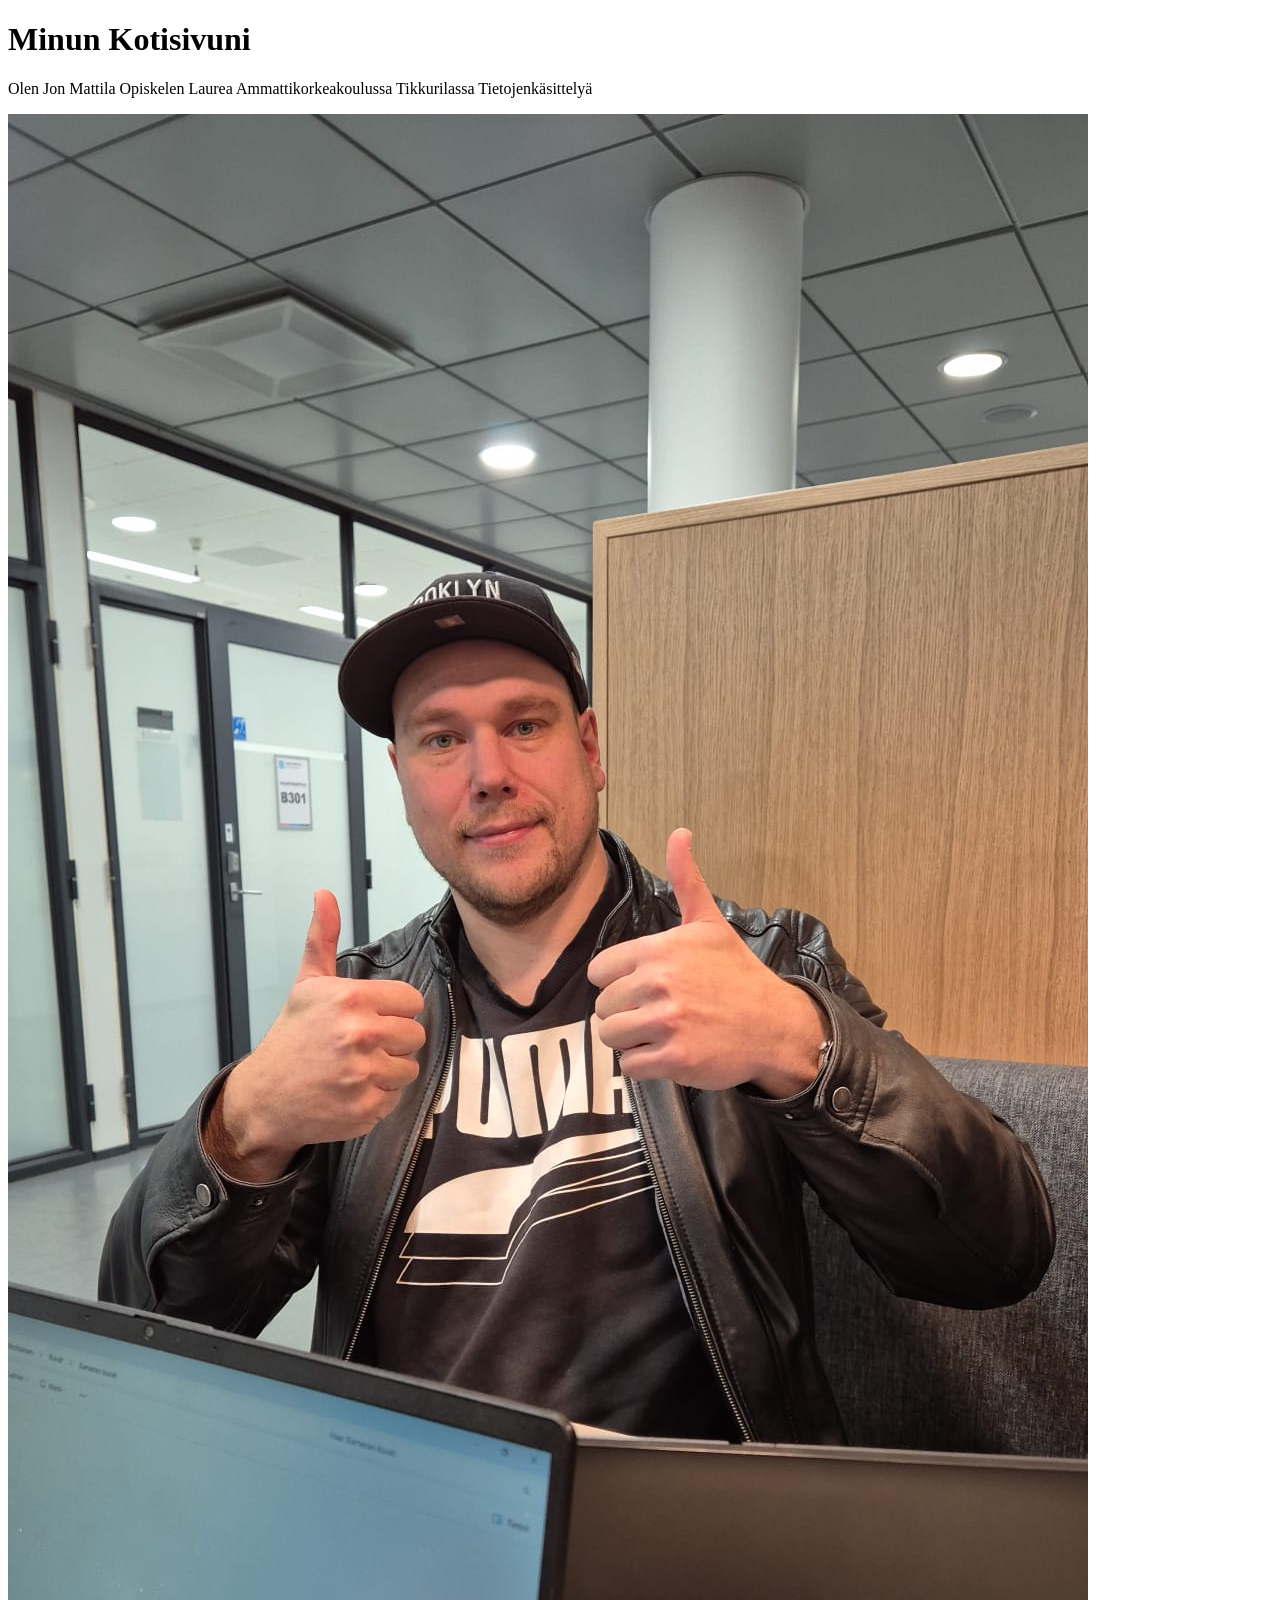
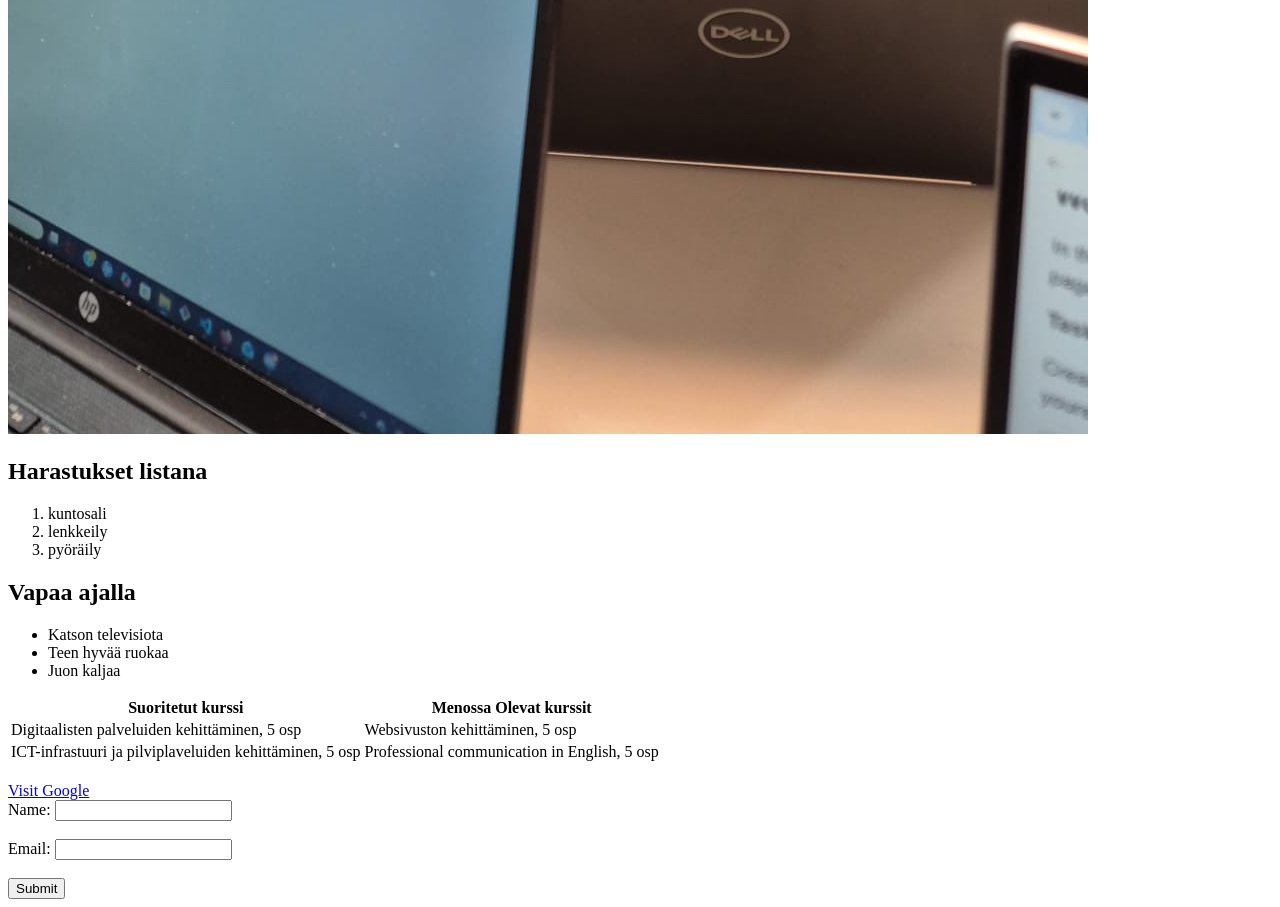
<file: WS01_HTML/index.html>
﻿<!DOCTYPE html>
<html>
  <head>
    <title>Jon Mattila</title>
  </head>

  <body>
    <h1>Minun Kotisivuni</h1>
    <p>
      Olen Jon Mattila Opiskelen Laurea Ammattikorkeakoulussa Tikkurilassa
      Tietojenkäsittelyä
    </p>
    <img src="./images/kuva_sivuun.jpg" alt="Oma kuvani on tässä näkyvillä" />

    <h2>Harastukset listana</h2>
    <ol>
      <li>kuntosali</li>
      <li>lenkkeily</li>
      <li>pyöräily</li>
    </ol>

    <h2>Vapaa ajalla</h2>
    <ul>
      <li>Katson televisiota</li>
      <li>Teen hyvää ruokaa</li>
      <li>Juon kaljaa</li>
    </ul>

    <table>
      <tr>
        <th>Suoritetut kurssi</th>
        <th>Menossa Olevat kurssit</th>
      </tr>
      <tr>
        <td>Digitaalisten palveluiden kehittäminen, 5 osp</td>
        <td>Websivuston kehittäminen, 5 osp</td>
      </tr>
      <tr>
        <td>ICT-infrastuuri ja pilviplaveluiden kehittäminen, 5 osp</td>
        <td>Professional communication in English, 5 osp</td>
      </tr>
    </table>
    <br />
    <a href="https://www.google.fi">Visit Google</a>

    <form>
      <label for="name">Name:</label>
      <input type="text" id="name" name="name" /><br /><br />
      <label for="email">Email:</label>
      <input type="email" id="email" name="email" /><br /><br />
      <input type="submit" value="Submit" />
    </form>
  </body>
</html>
</file>
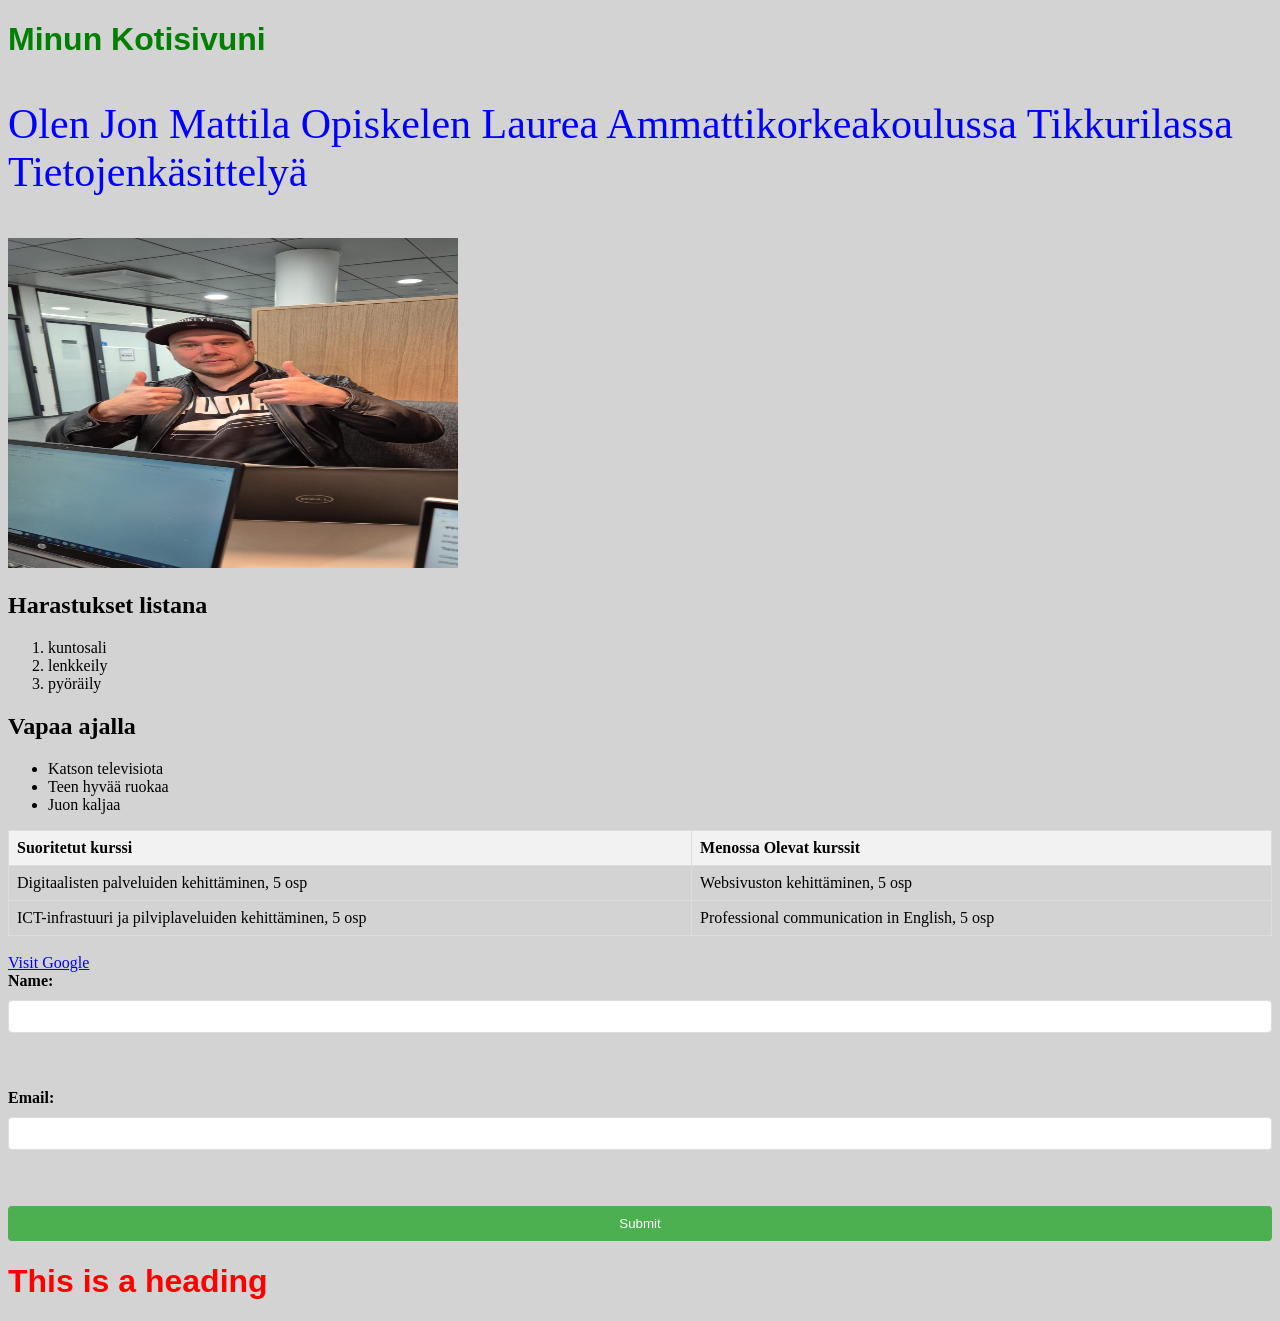
<file: WS02_CSS/index.html>
﻿<!DOCTYPE html>
<html lang="fi">
  <head>
    <meta charset="UTF-8">
    <title>Jon Mattila</title>
<link rel="stylesheet" href="styles/styles.css">
<style>
      body {
        background-color: lightgray;
      }

      h1 {
        color: green;
        font-size: 2em;
      }

      p {
        color: blue;
      }
      
      div {
        padding: 20px;
        margin: 10px;
      }

      table {
        border-collapse: collapse;
        width: 100%;
      }

      th, td {
        border: 1px solid #000;
        padding: 8px;
        text-align: left;
      }

      th {
        background-color: #ddd;
      }

      table {
      width: 100%;
      border-collapse: collapse;
    }
    
    th, td {
      border: 1px solid #ddd;
      padding: 8px;
      text-align: left;
    }
    
    th {
      background-color: #f2f2f2;
    }
    
    form {
      display: flex;
      flex-direction: column;
      gap: 10px;
    }
    
    label {
      font-weight: bold;
    }
    
    input[type="text"], input[type="email"] {
      padding: 8px;
      border: 1px solid #ddd;
      border-radius: 4px;
    }
    
    input[type="submit"] {
      background-color: #4CAF50;
      color: white;
      padding: 10px;
      border: none;
      border-radius: 4px;
      cursor: pointer;
    }
    
    input[type="submit"]:hover {
      background-color: #45a049;
    }
    </style>
  </head>

  <body>
    <h1>Minun Kotisivuni</h1>
    <p>
      Olen Jon Mattila Opiskelen Laurea Ammattikorkeakoulussa Tikkurilassa
      Tietojenkäsittelyä
    </p>
    <img src="./images/kuva_sivuun.jpg" alt="Oma kuvani on tässä näkyvillä" />

    <h2>Harastukset listana</h2>
    <ol>
      <li>kuntosali</li>
      <li>lenkkeily</li>
      <li>pyöräily</li>
    </ol>

    <h2>Vapaa ajalla</h2>
    <ul>
      <li>Katson televisiota</li>
      <li>Teen hyvää ruokaa</li>
      <li>Juon kaljaa</li>
    </ul>

    <table>
      <tr>
        <th>Suoritetut kurssi</th>
        <th>Menossa Olevat kurssit</th>
      </tr>
      <tr>
        <td>Digitaalisten palveluiden kehittäminen, 5 osp</td>
        <td>Websivuston kehittäminen, 5 osp</td>
      </tr>
      <tr>
        <td>ICT-infrastuuri ja pilviplaveluiden kehittäminen, 5 osp</td>
        <td>Professional communication in English, 5 osp</td>
      </tr>
    </table>
    <br />
    <a href="https://www.google.fi">Visit Google</a>

    <form>
      <label for="name">Name:</label>
      <input type="text" id="name" name="name" /><br /><br />
      <label for="email">Email:</label>
      <input type="email" id="email" name="email" /><br /><br />
      <input type="submit" value="Submit" />
    </form>

    <h1 style="color: red;">This is a heading</h1>
  </body>
</html>
</file>
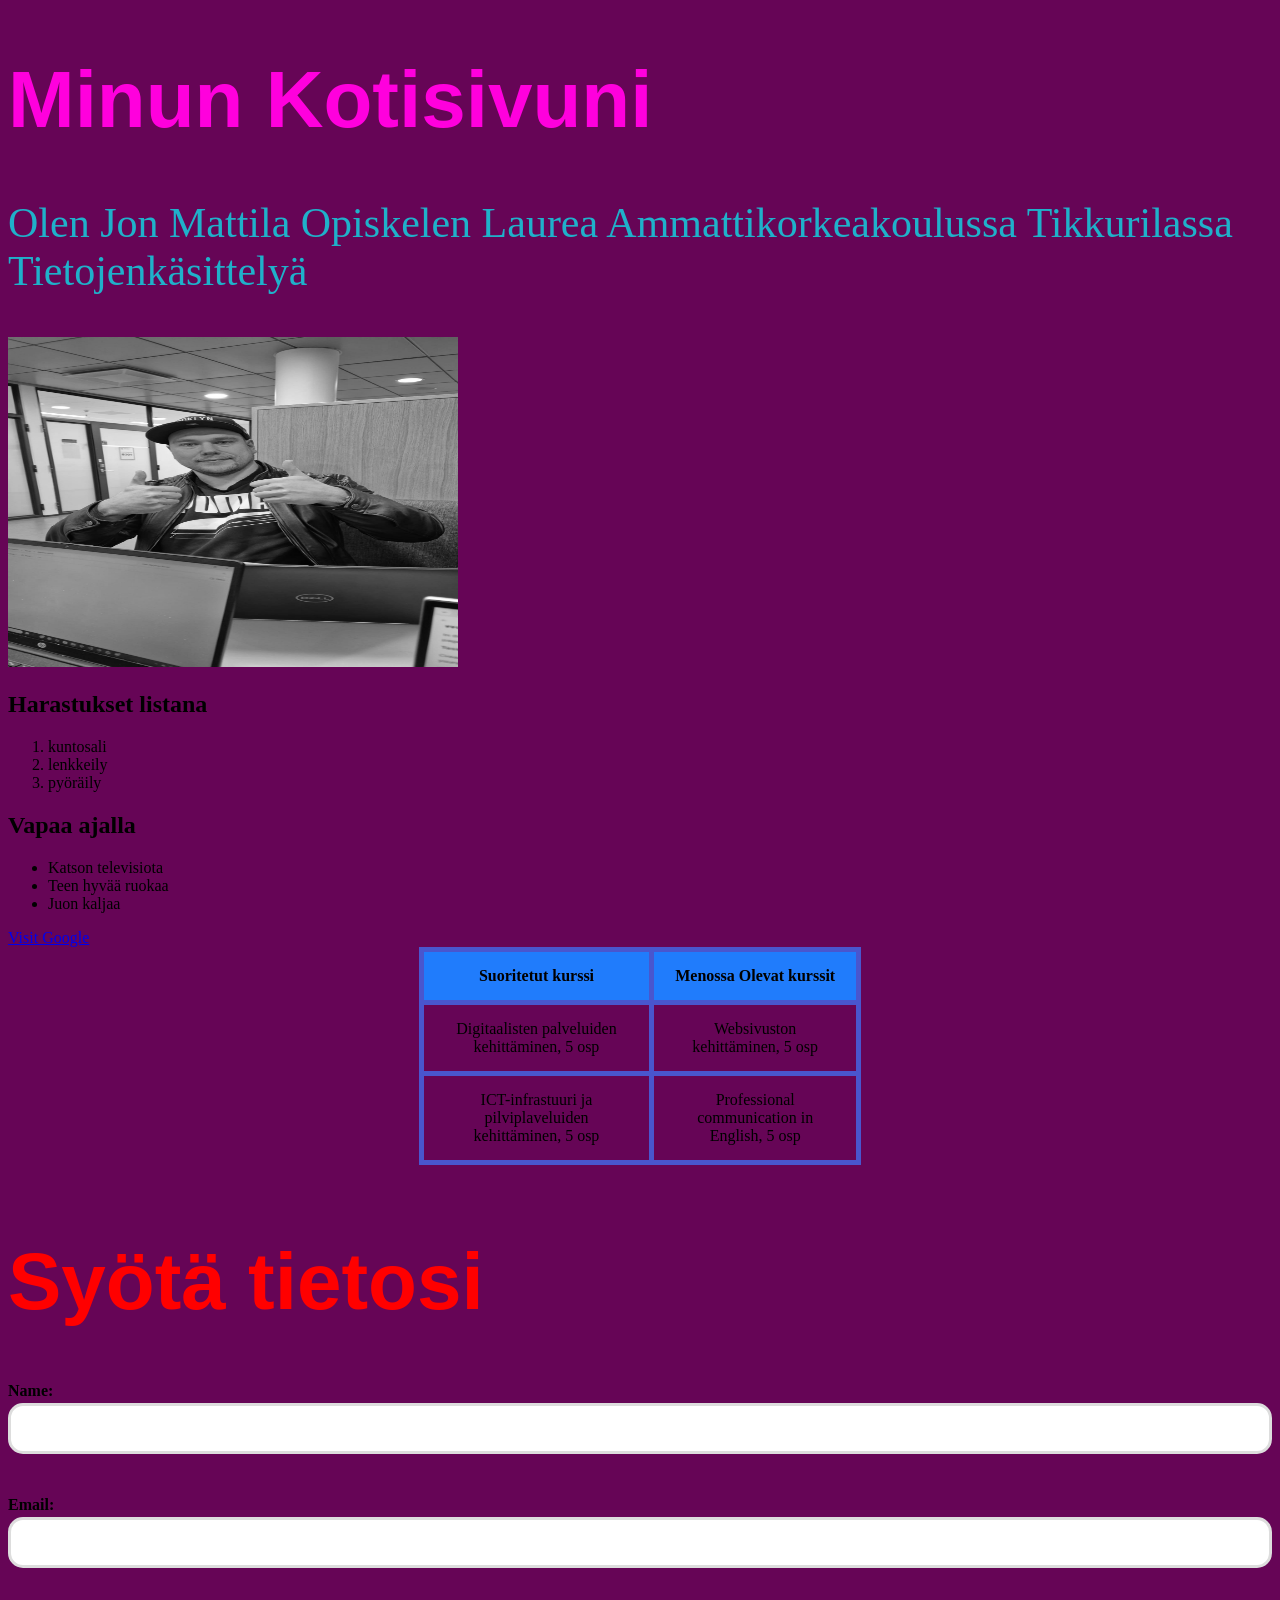
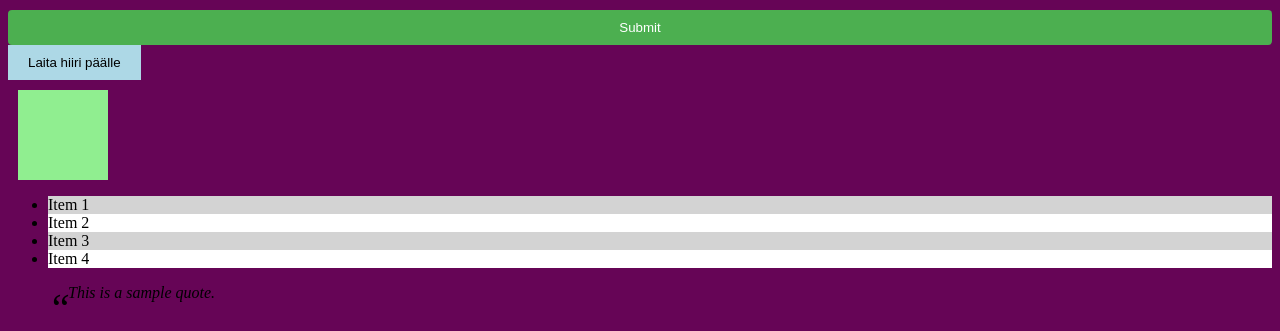
<file: WS03_CSS_ADVANCED/index.html>
﻿<!DOCTYPE html>
<html lang="fi">
  <head>
    <meta charset="UTF-8" />
    <title>Jon Mattila</title>
    <link rel="stylesheet" href="styles/styles.css" />
  </head>

  <body>
    <h1>Minun Kotisivuni</h1>
    <p>
      Olen Jon Mattila Opiskelen Laurea Ammattikorkeakoulussa Tikkurilassa
      Tietojenkäsittelyä
    </p>
    <img
      src="./images/kuva_sivuun.jpg"
      alt="Oma kuvani on tässä näkyvillä"
      class="filter-image"
    />

    <h2>Harastukset listana</h2>

    <ol>
      <li>kuntosali</li>
      <li>lenkkeily</li>
      <li>pyöräily</li>
    </ol>

    <h2>Vapaa ajalla</h2>

    <ul>
      <li>Katson televisiota</li>
      <li>Teen hyvää ruokaa</li>
      <li>Juon kaljaa</li>
    </ul>
    <a href="https://www.google.fi">Visit Google</a>
    <table>
      <tr>
        <th>Suoritetut kurssi</th>
        <th>Menossa Olevat kurssit</th>
      </tr>
      <tr>
        <td>Digitaalisten palveluiden kehittäminen, 5 osp</td>
        <td>Websivuston kehittäminen, 5 osp</td>
      </tr>
      <tr>
        <td>ICT-infrastuuri ja pilviplaveluiden kehittäminen, 5 osp</td>
        <td>Professional communication in English, 5 osp</td>
      </tr>
    </table>
    <br />
    <h1 style="color: red">Syötä tietosi</h1>
    <form>
      <label for="name">Name:</label>
      <input type="text" id="name" name="name" /><br /><br />
      <label for="email">Email:</label>
      <input type="email" id="email" name="email" /><br /><br />
      <input type="submit" value="Submit" />
    </form>

    <button class="transition-button">Laita hiiri päälle</button>
    <div class="animation-box"></div>

    <ul class="pseudo-list">
      <li>Item 1</li>
      <li>Item 2</li>
      <li>Item 3</li>
      <li>Item 4</li>
    </ul>

    <blockquote class="quote">This is a sample quote.</blockquote>
  </body>
</html>
</file>
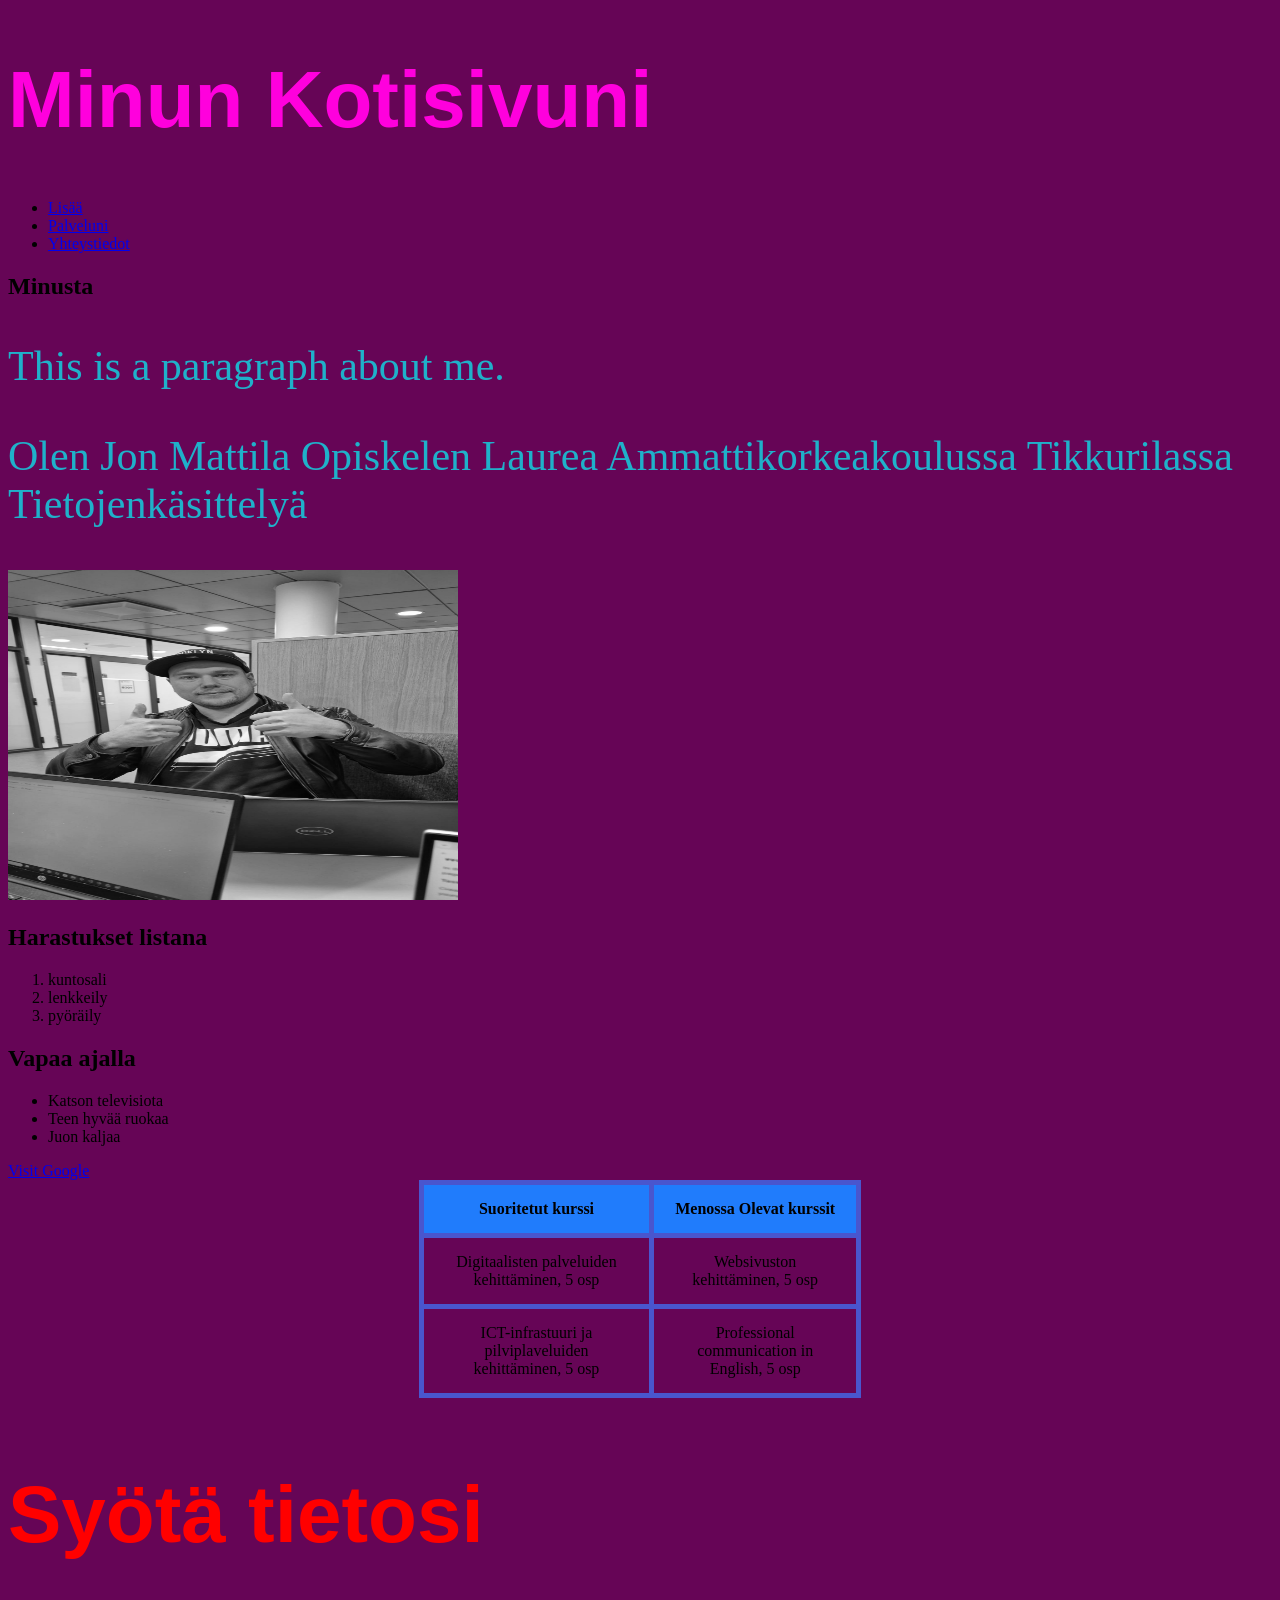
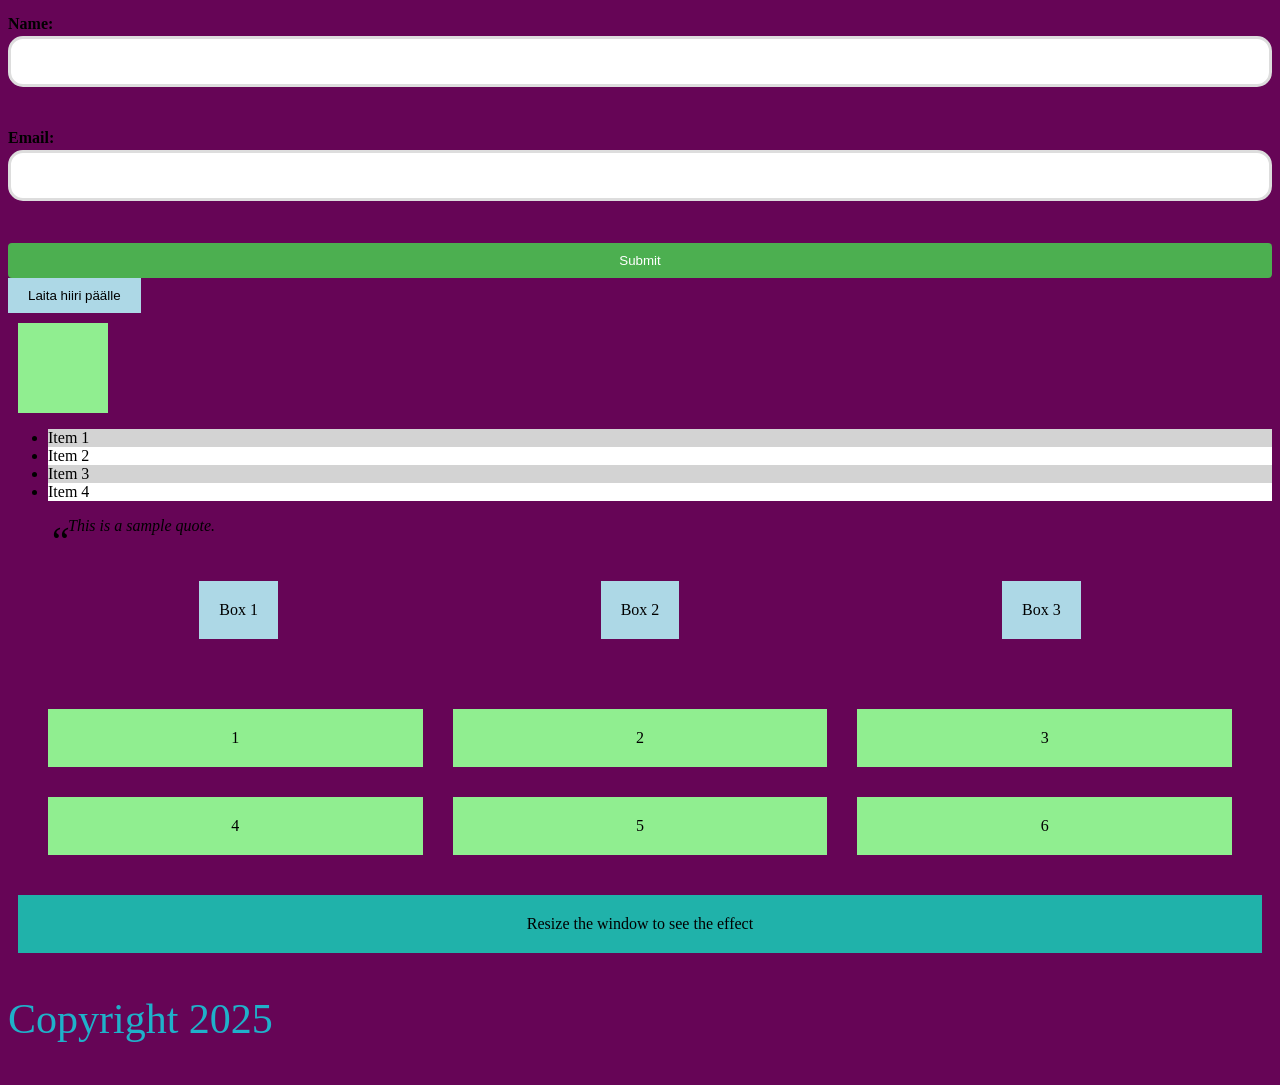
<file: WS04_PAGE_LAYOUT/index.html>
﻿<!DOCTYPE html>
<html lang="fi">
  <head>
    <meta charset="UTF-8" />
    <title>Jon Mattila</title>
    <link rel="stylesheet" href="styles/styles.css" />
  </head>

  <body>
    <header>
      <h1>Minun Kotisivuni</h1>
      <nav>
        <ul>
          <li><a href="#about">Lisää</a></li>
          <li><a href="#services">Palveluni</a></li>
          <li><a href="#contact">Yhteystiedot</a></li>
        </ul>
      </nav>
    </header>

    <main>
      <section id="about">
        <h2>Minusta</h2>
        <p>This is a paragraph about me.</p>
      </section>
    </main>

    <p>
      Olen Jon Mattila Opiskelen Laurea Ammattikorkeakoulussa Tikkurilassa
      Tietojenkäsittelyä
    </p>
    <img
      src="./images/kuva_sivuun.jpg"
      alt="Oma kuvani on tässä näkyvillä"
      class="filter-image"
    />

    <h2>Harastukset listana</h2>

    <ol>
      <li>kuntosali</li>
      <li>lenkkeily</li>
      <li>pyöräily</li>
    </ol>

    <h2>Vapaa ajalla</h2>

    <ul>
      <li>Katson televisiota</li>
      <li>Teen hyvää ruokaa</li>
      <li>Juon kaljaa</li>
    </ul>
    <a href="https://www.google.fi">Visit Google</a>
    <table>
      <tr>
        <th>Suoritetut kurssi</th>
        <th>Menossa Olevat kurssit</th>
      </tr>
      <tr>
        <td>Digitaalisten palveluiden kehittäminen, 5 osp</td>
        <td>Websivuston kehittäminen, 5 osp</td>
      </tr>
      <tr>
        <td>ICT-infrastuuri ja pilviplaveluiden kehittäminen, 5 osp</td>
        <td>Professional communication in English, 5 osp</td>
      </tr>
    </table>
    <br />
    <h1 style="color: red">Syötä tietosi</h1>
    <form>
      <label for="name">Name:</label>
      <input type="text" id="name" name="name" /><br /><br />
      <label for="email">Email:</label>
      <input type="email" id="email" name="email" /><br /><br />
      <input type="submit" value="Submit" />
    </form>

    <button class="transition-button">Laita hiiri päälle</button>
    <div class="animation-box"></div>

    <ul class="pseudo-list">
      <li>Item 1</li>
      <li>Item 2</li>
      <li>Item 3</li>
      <li>Item 4</li>
    </ul>

    <blockquote class="quote">This is a sample quote.</blockquote>

    <div class="flex-container">
      <div class="box">Box 1</div>
      <div class="box">Box 2</div>
      <div class="box">Box 3</div>
    </div>

    <div class="grid-container">
      <div class="grid-item">1</div>
      <div class="grid-item">2</div>
      <div class="grid-item">3</div>
      <div class="grid-item">4</div>
      <div class="grid-item">5</div>
      <div class="grid-item">6</div>
    </div>

    <div class="responsive-box">Resize the window to see the effect</div>

    

    <footer>
      <p>Copyright 2025</p>
    </footer>
  </body>
</html>
</file>
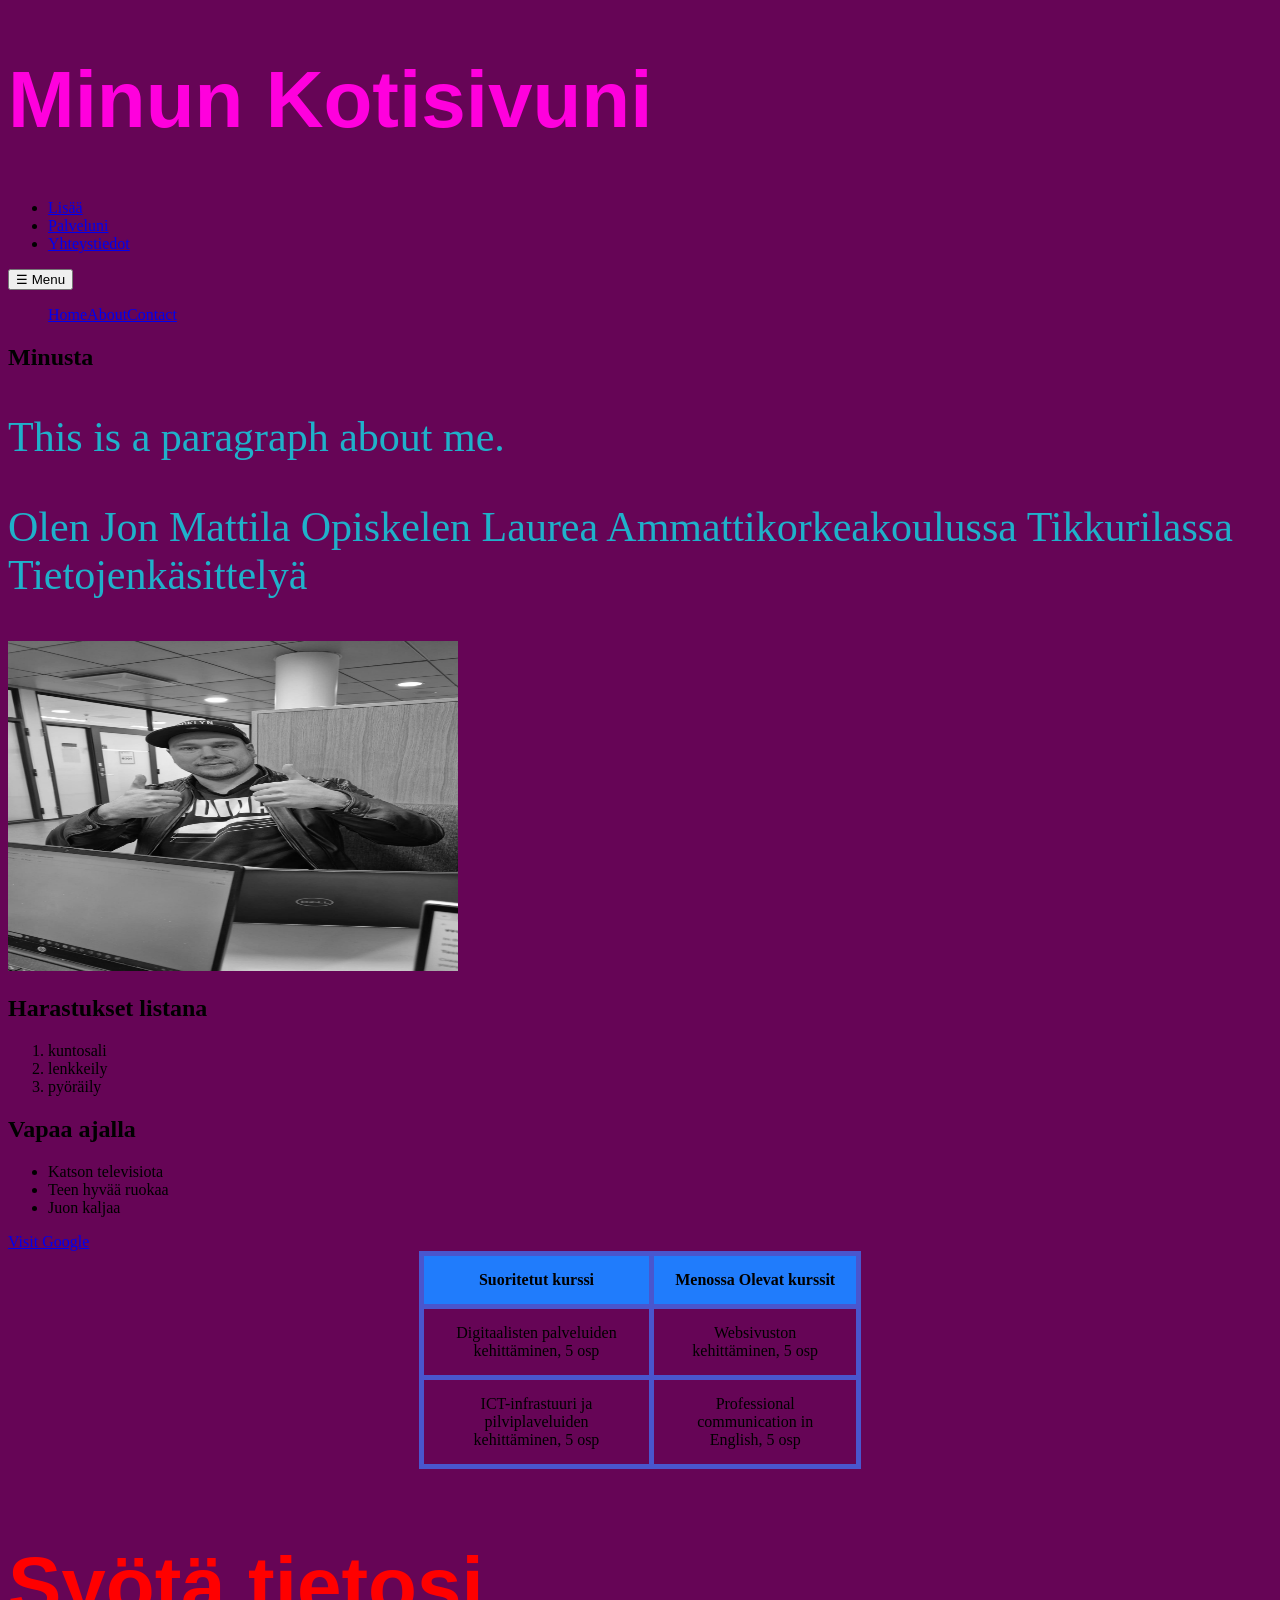
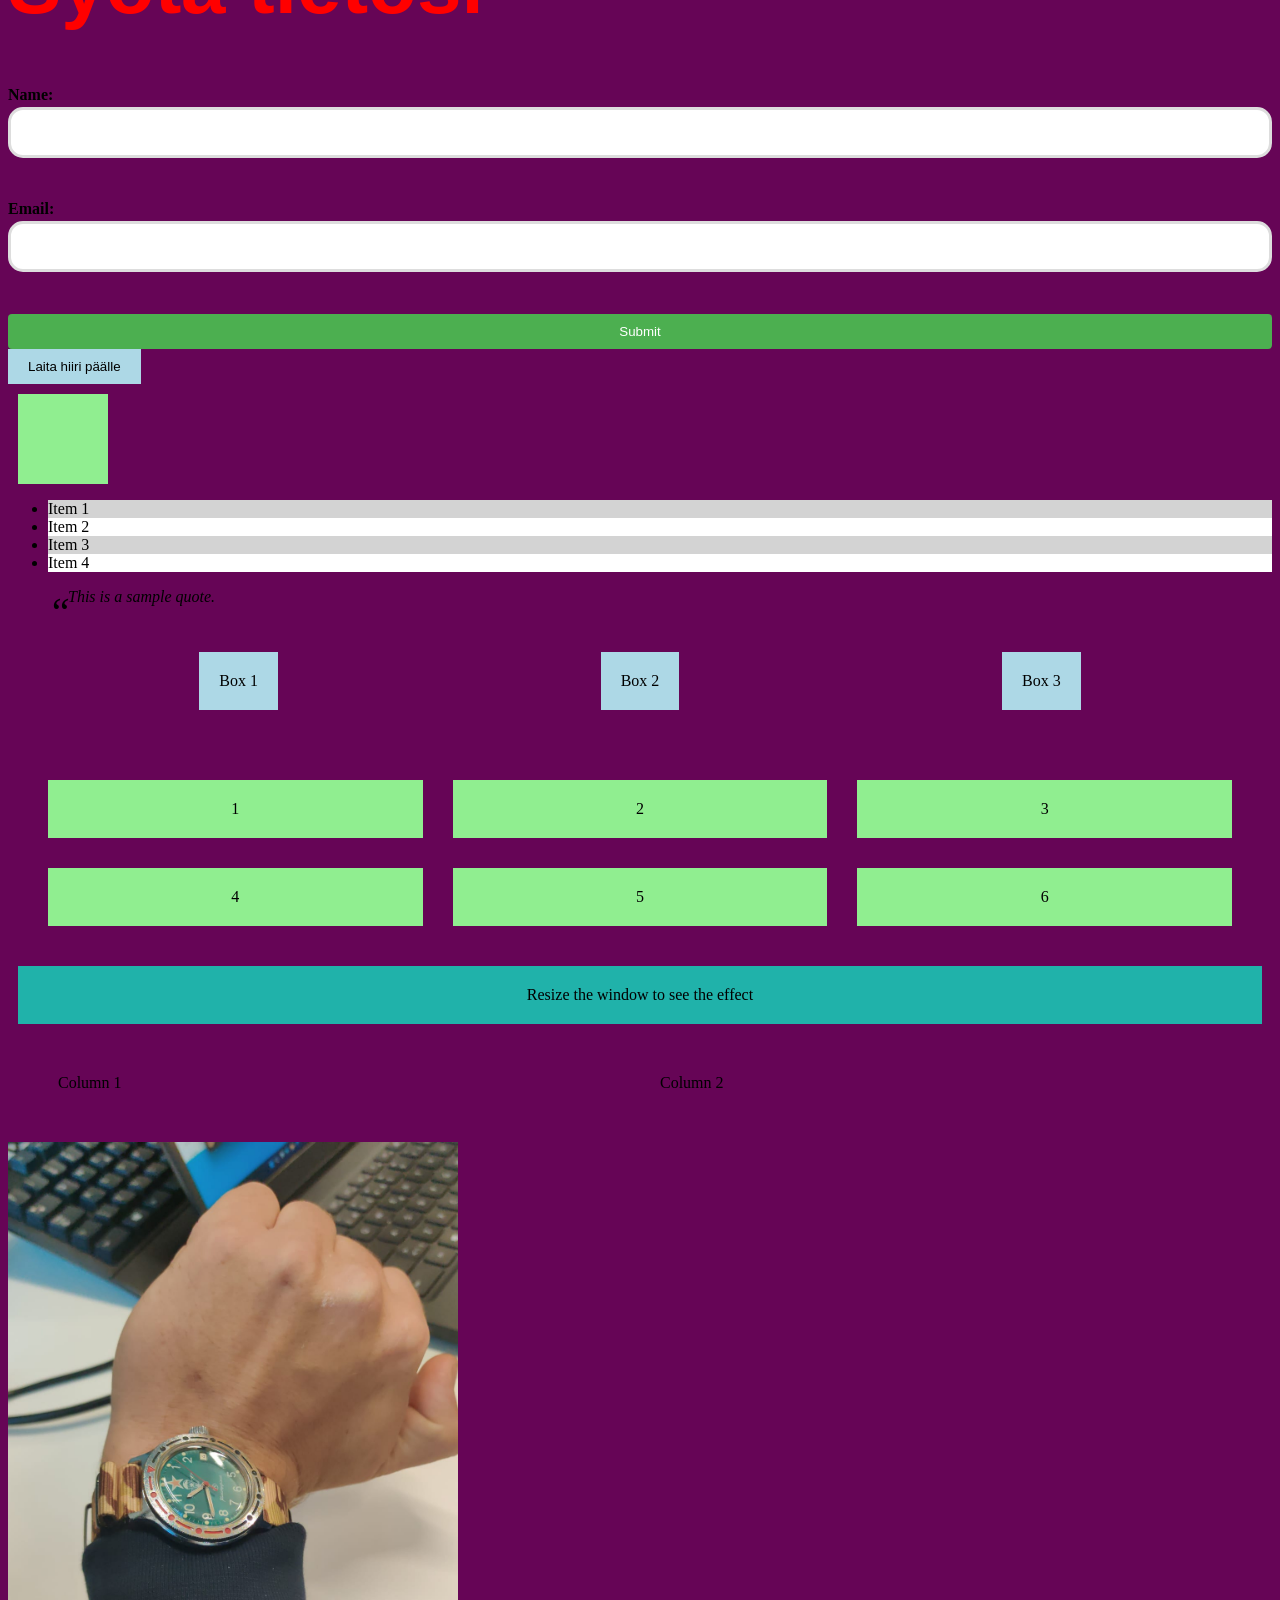
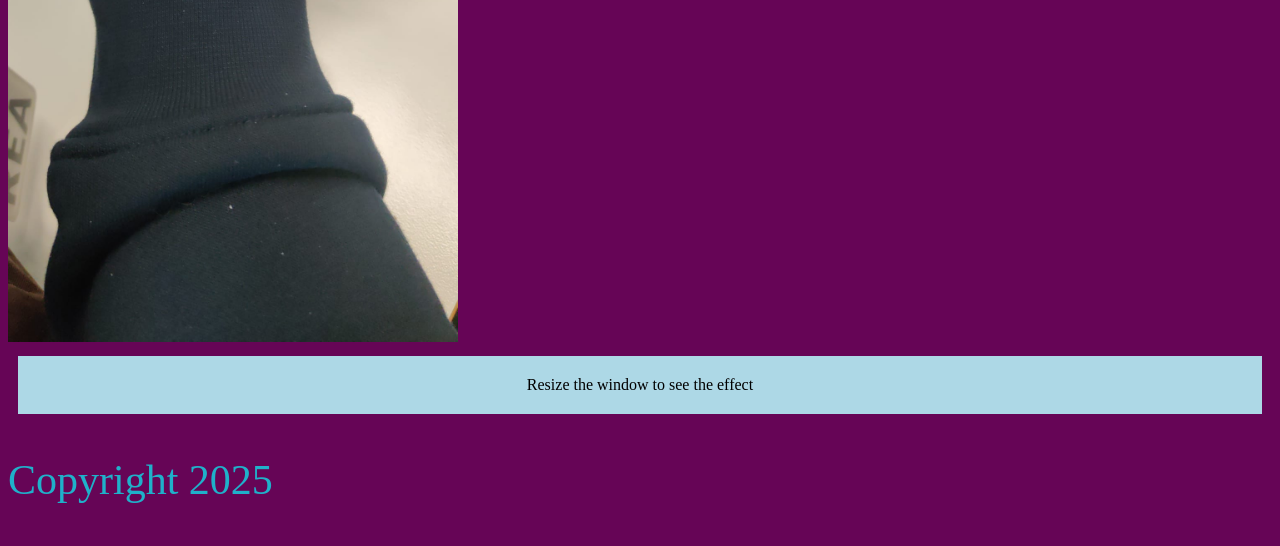
<file: WS05_RESPONSIVE_DESING/index.html>
﻿<!DOCTYPE html>
<html lang="fi">
  <head>
    <meta charset="UTF-8" />
    <title>Jon Mattila</title>
    <link rel="stylesheet" href="styles/styles.css" />
  </head>

  <body>
    <header>
      <h1>Minun Kotisivuni</h1>
      <nav>
        <ul>
          <li><a href="#about">Lisää</a></li>
          <li><a href="#services">Palveluni</a></li>
          <li><a href="#contact">Yhteystiedot</a></li>
        </ul>
      </nav>

      <nav class="responsive-nav">
      <button class="menu-toggle">☰ Menu</button>
      <ul class="nav-list">
        <li><a href="#">Home</a></li>
        <li><a href="#">About</a></li>
        <li><a href="#">Contact</a></li>
      </ul>
    </nav>
    
    </header>

    <main>
      <section id="about">
        <h2>Minusta</h2>
        <p>This is a paragraph about me.</p>
      </section>
    </main>

    <p>
      Olen Jon Mattila Opiskelen Laurea Ammattikorkeakoulussa Tikkurilassa
      Tietojenkäsittelyä
    </p>
    <img
      src="./images/kuva_sivuun.jpg"
      alt="Oma kuvani on tässä näkyvillä"
      class="filter-image"
    />

    <h2>Harastukset listana</h2>

    <ol>
      <li>kuntosali</li>
      <li>lenkkeily</li>
      <li>pyöräily</li>
    </ol>

    <h2>Vapaa ajalla</h2>

    <ul>
      <li>Katson televisiota</li>
      <li>Teen hyvää ruokaa</li>
      <li>Juon kaljaa</li>
    </ul>
    <a href="https://www.google.fi">Visit Google</a>
    <table>
      <tr>
        <th>Suoritetut kurssi</th>
        <th>Menossa Olevat kurssit</th>
      </tr>
      <tr>
        <td>Digitaalisten palveluiden kehittäminen, 5 osp</td>
        <td>Websivuston kehittäminen, 5 osp</td>
      </tr>
      <tr>
        <td>ICT-infrastuuri ja pilviplaveluiden kehittäminen, 5 osp</td>
        <td>Professional communication in English, 5 osp</td>
      </tr>
    </table>
    <br />
    <h1 style="color: red">Syötä tietosi</h1>
    <form>
      <label for="name">Name:</label>
      <input type="text" id="name" name="name" /><br /><br />
      <label for="email">Email:</label>
      <input type="email" id="email" name="email" /><br /><br />
      <input type="submit" value="Submit" />
    </form>

    <button class="transition-button">Laita hiiri päälle</button>
    <div class="animation-box"></div>

    <ul class="pseudo-list">
      <li>Item 1</li>
      <li>Item 2</li>
      <li>Item 3</li>
      <li>Item 4</li>
    </ul>

    <blockquote class="quote">This is a sample quote.</blockquote>

    <div class="flex-container">
      <div class="box">Box 1</div>
      <div class="box">Box 2</div>
      <div class="box">Box 3</div>
    </div>

    <div class="grid-container">
      <div class="grid-item">1</div>
      <div class="grid-item">2</div>
      <div class="grid-item">3</div>
      <div class="grid-item">4</div>
      <div class="grid-item">5</div>
      <div class="grid-item">6</div>
    </div>

    <div class="responsive-box">Resize the window to see the effect</div>

    <div class="responsive-container">
      <div class="column">Column 1</div>
      <div class="column">Column 2</div>
    </div>

    <img src="./images/kello1.jpg" alt="Responsive Image" class="responsive-image">

    <div class="media-query-box">Resize the window to see the effect</div>

    <footer>
      <p>Copyright 2025</p>
    </footer>
  </body>
</html>
</file>
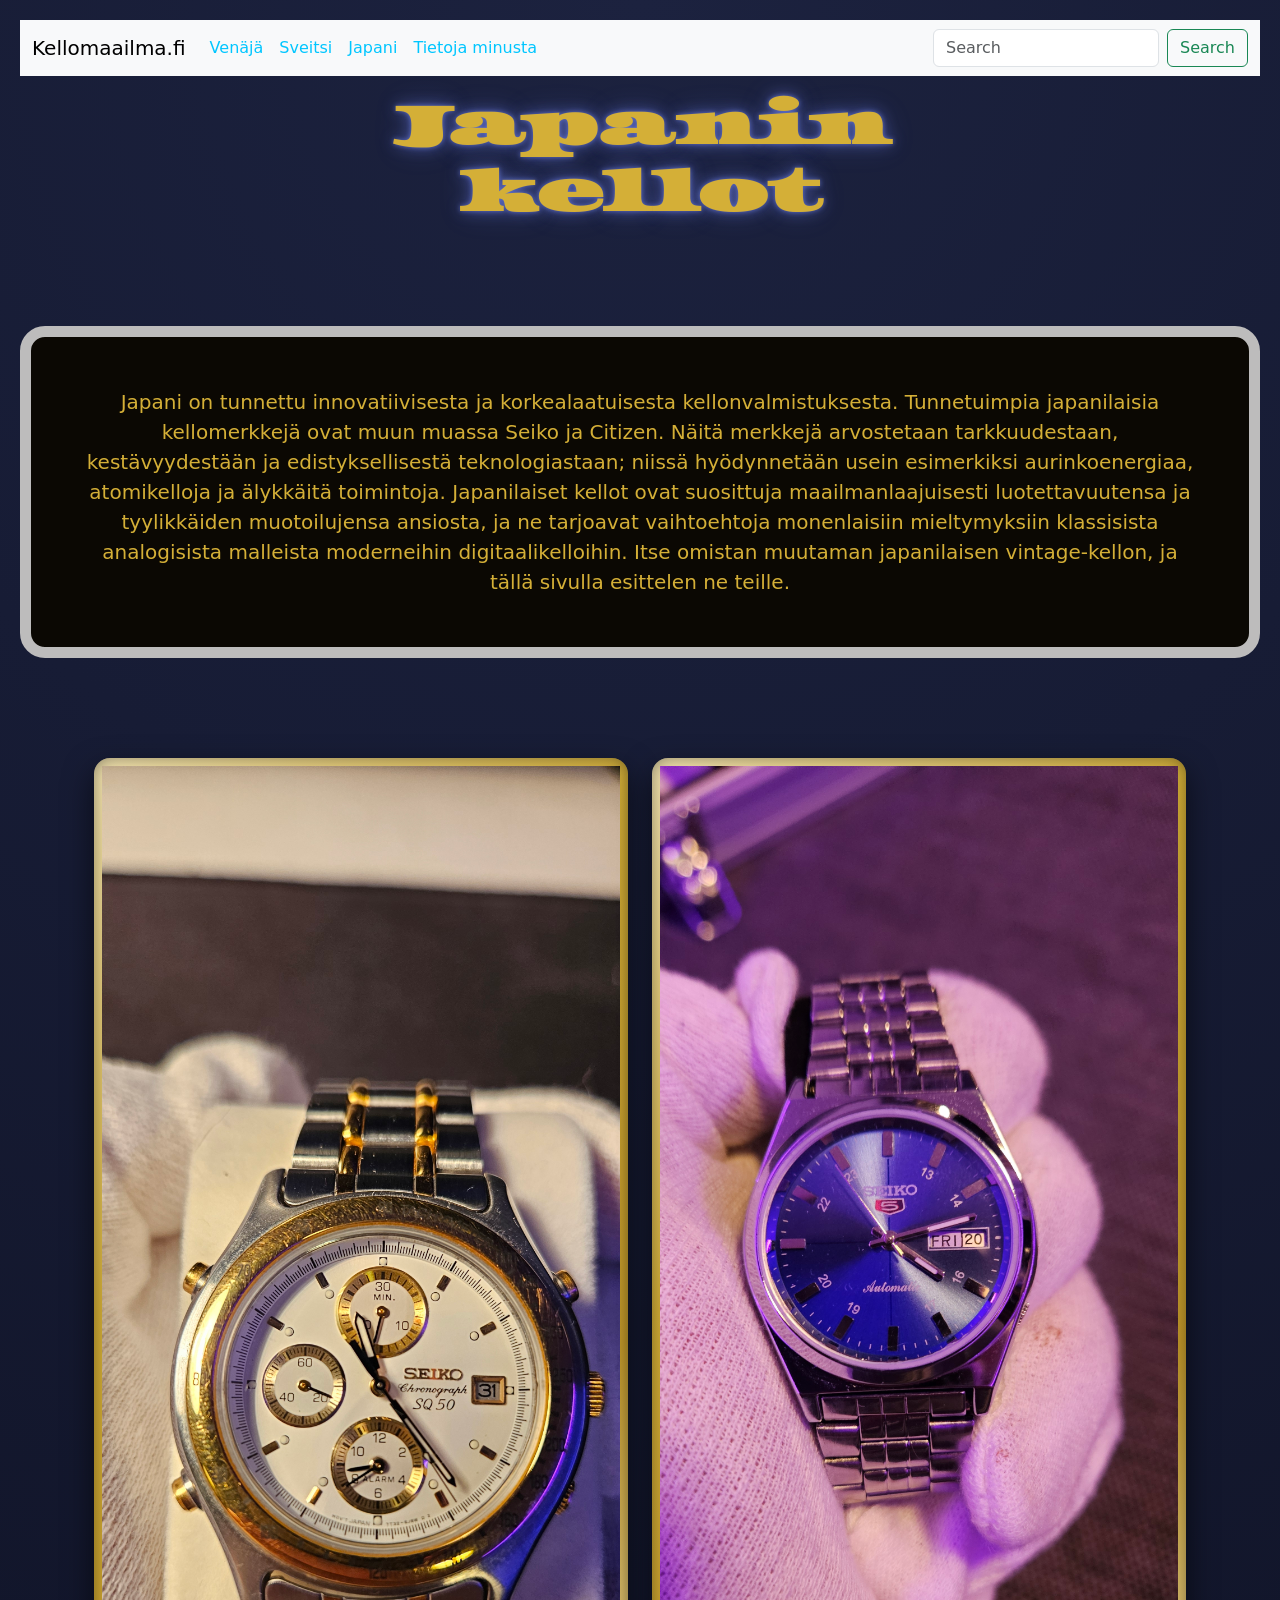
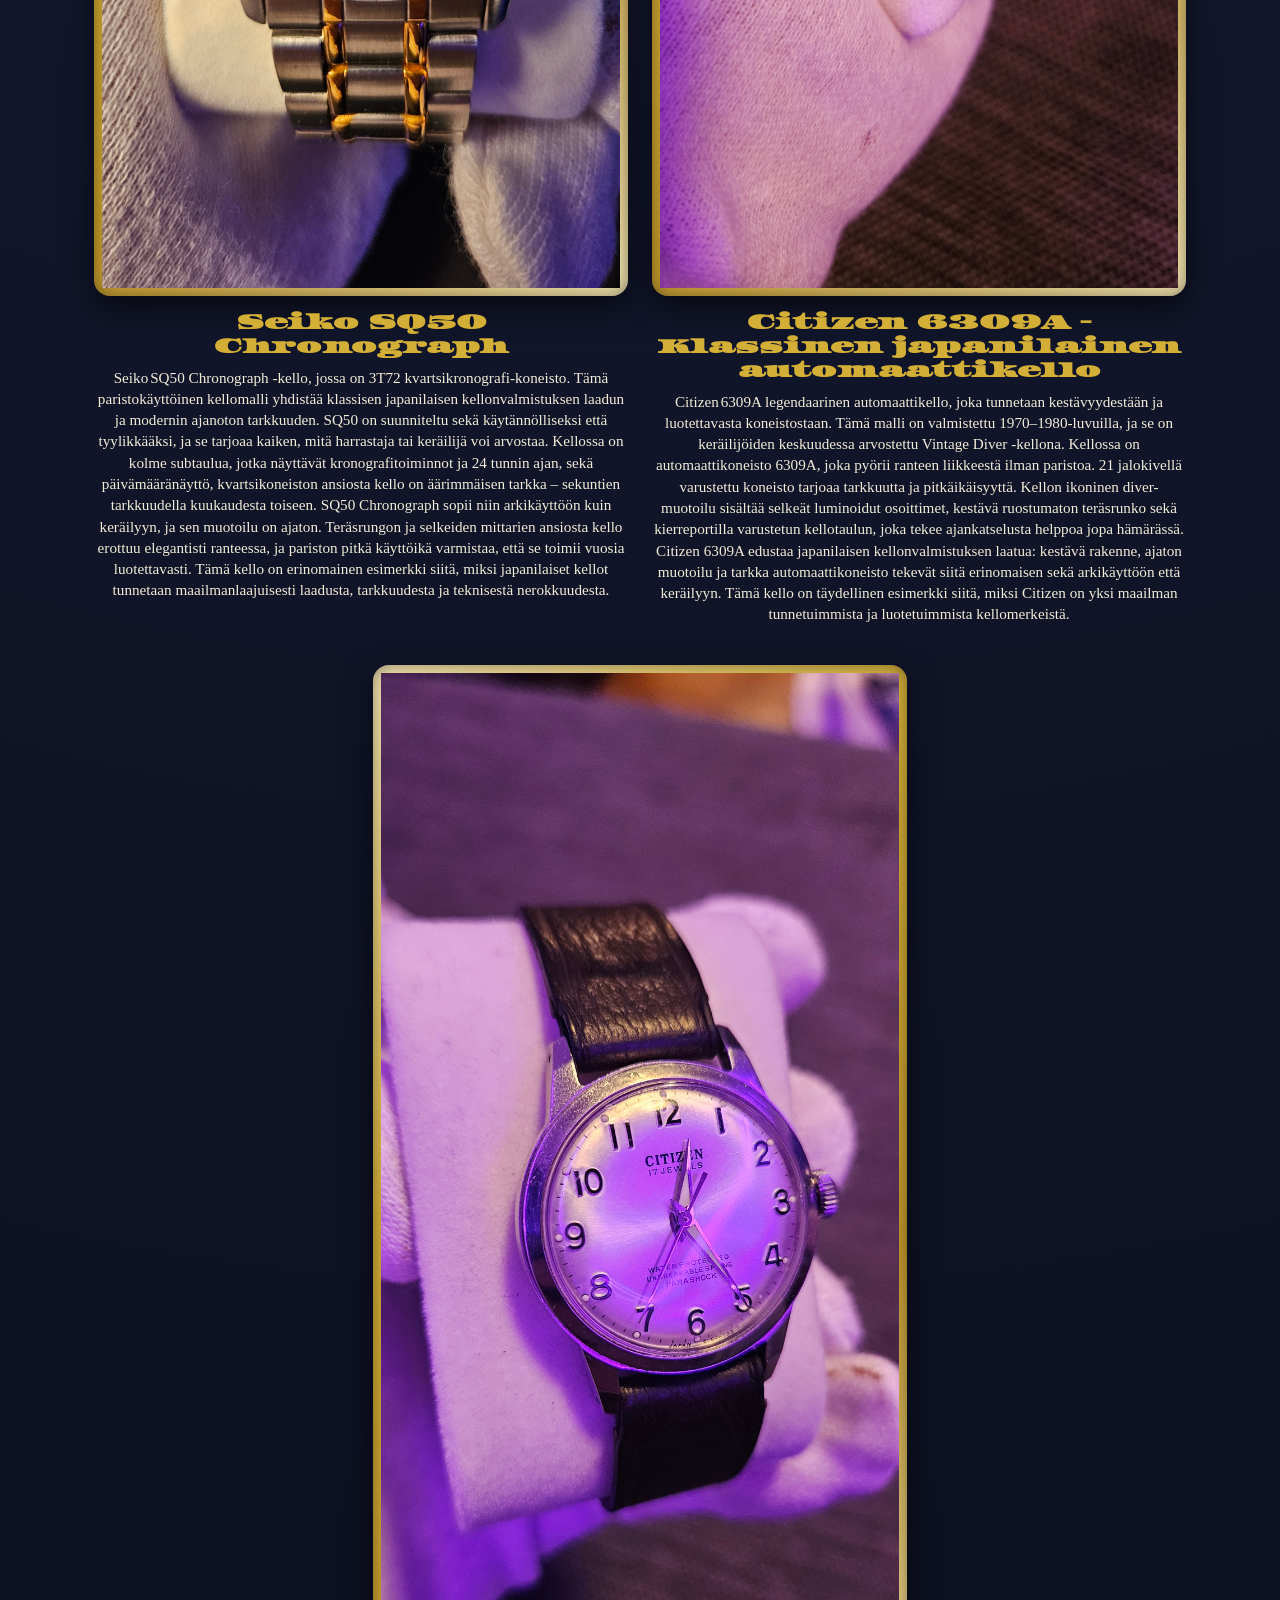
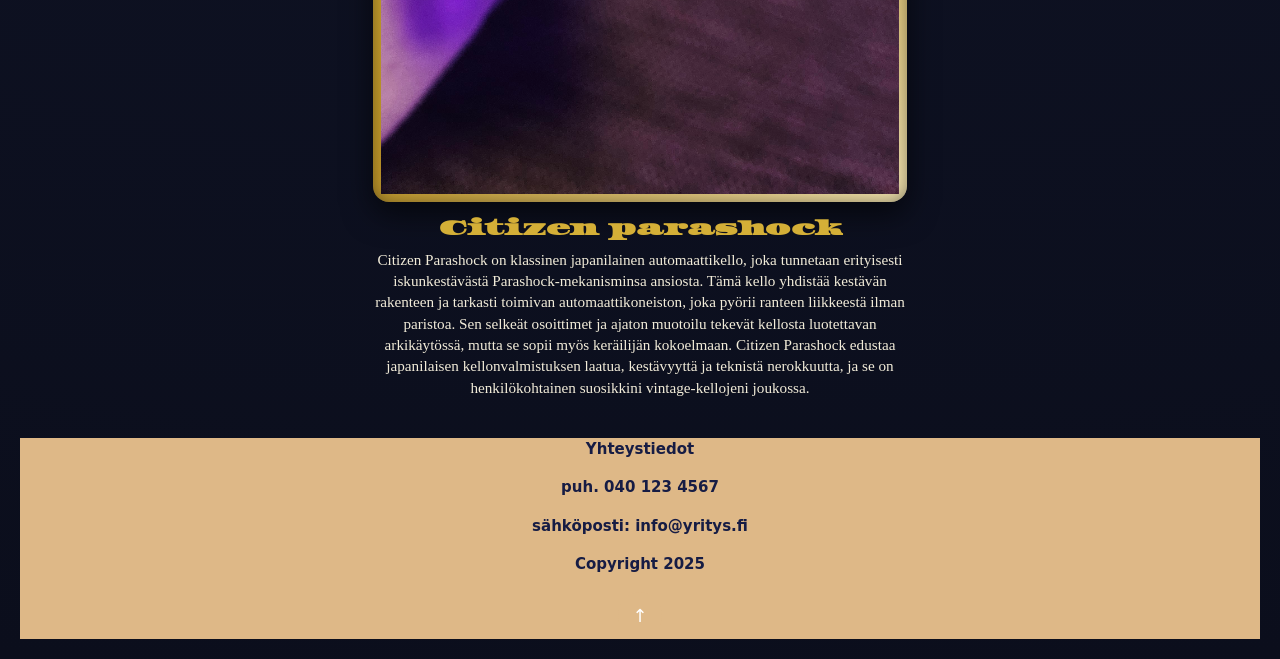
<file: WS07_PROJECT/Japan.html>
<!doctype html>
<html lang="fi">
  <head>
    <meta charset="utf-8">
    <meta name="viewport" content="width=device-width, initial-scale=1">
    <title>Kellomaailma</title>
    <link
      href="https://cdn.jsdelivr.net/npm/bootstrap@5.3.8/dist/css/bootstrap.min.css"
      rel="stylesheet"
      integrity="sha384-sRIl4kxILFvY47J16cr9ZwB07vP4J8+LH7qKQnuqkuIAvNWLzeN8tE5YBujZqJLB"
      crossorigin="anonymous">
    <link href="https://fonts.googleapis.com/css2?family=Asset&family=Eater&display=swap" rel="stylesheet">
    <link rel="stylesheet" href="styles/styles.css">
  </head>
  <body class="japan1">
      <nav class="navbar navbar-expand-lg bg-body-tertiary">
      <div class="container-fluid">
        <a class="navbar-brand" href="index.html">Kellomaailma.fi</a>
        <button
          class="navbar-toggler"
          type="button"
          data-bs-toggle="collapse"
          data-bs-target="#navbarSupportedContent"
          aria-controls="navbarSupportedContent"
          aria-expanded="false"
          aria-label="Toggle navigation"
        >
          <span class="navbar-toggler-icon"></span>
        </button>
        <div class="collapse navbar-collapse" id="navbarSupportedContent">
          <ul class="navbar-nav me-auto mb-2 mb-lg-0">
            <li class="nav-item">
              <a class="nav-link active" aria-current="page" href="Soviet.html">Venäjä</a>
            </li>
            <li class="nav-item">
              <a class="nav-link active" aria-current="page" href="Sveitsi.html">Sveitsi</a>
            </li>
            <li class="nav-item">
              <a class="nav-link active" aria-current="page" href="Japan.html">Japani</a>
            </li>
            <li class="nav-item">
              <a class="nav-link active" aria-current="page" href="minusta.html">Tietoja minusta</a>
            </li>
            </ul>
          <form class="d-flex" role="search">
            <input
              class="form-control me-2"
              type="search"
              placeholder="Search"
              aria-label="Search">
            <button class="btn btn-outline-success" type="submit">
              Search
            </button>
          </form>
        </div>
      </div>
    </nav>
<div class="container">
  <h1 class="japan2">Japanin kellot</h1>
</div>
    <p class="jp3">Japani on tunnettu innovatiivisesta ja korkealaatuisesta kellonvalmistuksesta. Tunnetuimpia japanilaisia kellomerkkejä ovat muun muassa Seiko ja Citizen. Näitä merkkejä arvostetaan tarkkuudestaan, kestävyydestään ja edistyksellisestä teknologiastaan; niissä hyödynnetään usein esimerkiksi aurinkoenergiaa, atomikelloja ja älykkäitä toimintoja. Japanilaiset kellot ovat suosittuja maailmanlaajuisesti luotettavuutensa ja tyylikkäiden muotoilujensa ansiosta, ja ne tarjoavat vaihtoehtoja monenlaisiin mieltymyksiin klassisista analogisista malleista moderneihin digitaalikelloihin.

Itse omistan muutaman japanilaisen vintage-kellon, ja tällä sivulla esittelen ne teille.</p>
    
    <script src="https://cdn.jsdelivr.net/npm/bootstrap@5.3.8/dist/js/bootstrap.bundle.min.js" integrity="sha384-FKyoEForCGlyvwx9Hj09JcYn3nv7wiPVlz7YYwJrWVcXK/BmnVDxM+D2scQbITxI" crossorigin="anonymous"></script>
 
    

<div class="container mt-5">
  <div class="row justify-content-center align-items-start g-4">

   
    <div class="col-md-6 text-center">
      <div class="vintage-frame">
        <img src="images/Seiko/20251126_201355.jpg" class="img-fluid" alt="Seiko">
      </div>
      <h5 class="mt-2">Seiko SQ50 Chronograph</h5>
      <p class="kello-kuvaus">
       Seiko SQ50 Chronograph -kello, jossa on 3T72 kvartsikronografi‑koneisto. Tämä paristokäyttöinen kellomalli yhdistää klassisen japanilaisen kellonvalmistuksen laadun ja modernin ajanoton tarkkuuden. SQ50 on suunniteltu sekä käytännölliseksi että tyylikkääksi, ja se tarjoaa kaiken, mitä harrastaja tai keräilijä voi arvostaa.

Kellossa on kolme subtaulua, jotka näyttävät kronografitoiminnot ja 24 tunnin ajan, sekä päivämääränäyttö, kvartsikoneiston ansiosta kello on äärimmäisen tarkka – sekuntien tarkkuudella kuukaudesta toiseen.

SQ50 Chronograph sopii niin arkikäyttöön kuin keräilyyn, ja sen muotoilu on ajaton. Teräsrungon ja selkeiden mittarien ansiosta kello erottuu elegantisti ranteessa, ja pariston pitkä käyttöikä varmistaa, että se toimii vuosia luotettavasti.

Tämä kello on erinomainen esimerkki siitä, miksi japanilaiset kellot tunnetaan maailmanlaajuisesti laadusta, tarkkuudesta ja teknisestä nerokkuudesta.
      </p>
    </div>





    <div class="col-md-6 text-center">
      <div class="vintage-frame">
        <img src="images/uudet/20251213_221502.jpg" class="img-fluid" alt="Citizen">
      </div>
      <h5 class="mt-2">Citizen 6309A – Klassinen japanilainen automaattikello</h5>
      <p class="kello-kuvaus">
        Citizen 6309A legendaarinen automaattikello, joka tunnetaan kestävyydestään ja luotettavasta koneistostaan. Tämä malli on valmistettu 1970–1980-luvuilla, ja se on keräilijöiden keskuudessa arvostettu Vintage Diver -kellona.

Kellossa on automaattikoneisto 6309A, joka pyörii ranteen liikkeestä ilman paristoa. 21 jalokivellä varustettu koneisto tarjoaa tarkkuutta ja pitkäikäisyyttä. Kellon ikoninen diver-muotoilu sisältää selkeät luminoidut osoittimet, kestävä ruostumaton teräsrunko sekä kierreportilla varustetun kellotaulun, joka tekee ajankatselusta helppoa jopa hämärässä.

Citizen 6309A edustaa japanilaisen kellonvalmistuksen laatua: kestävä rakenne, ajaton muotoilu ja tarkka automaattikoneisto tekevät siitä erinomaisen sekä arkikäyttöön että keräilyyn. Tämä kello on täydellinen esimerkki siitä, miksi Citizen on yksi maailman tunnetuimmista ja luotetuimmista kellomerkeistä.
      </p>
    </div>

   
    <div class="col-md-6 text-center">
      <div class="vintage-frame">
        <img src="images/uudet/20251213_221151.jpg" class="img-fluid" alt="Parashock">
      </div>
      <h5 class="mt-2">Citizen parashock</h5>
      <p class="kello-kuvaus">
       Citizen Parashock on klassinen japanilainen automaattikello, joka tunnetaan erityisesti iskunkestävästä Parashock-mekanisminsa ansiosta. Tämä kello yhdistää kestävän rakenteen ja tarkasti toimivan automaattikoneiston, joka pyörii ranteen liikkeestä ilman paristoa. Sen selkeät osoittimet ja ajaton muotoilu tekevät kellosta luotettavan arkikäytössä, mutta se sopii myös keräilijän kokoelmaan. Citizen Parashock edustaa japanilaisen kellonvalmistuksen laatua, kestävyyttä ja teknistä nerokkuutta, ja se on henkilökohtainen suosikkini vintage-kellojeni joukossa. 
      </p>
    </div>

  </div>
</div>


 <footer>
  <div class="p3">
    <p>Yhteystiedot</p>
    <p>puh. 040 123 4567</p>
    <p>sähköposti: info@yritys.fi</p>
  </div>
  <p class="p3">Copyright 2025</p>
  <a href="#top" class="to-top">↑</a>
</footer>
</body>
</html>
</file>
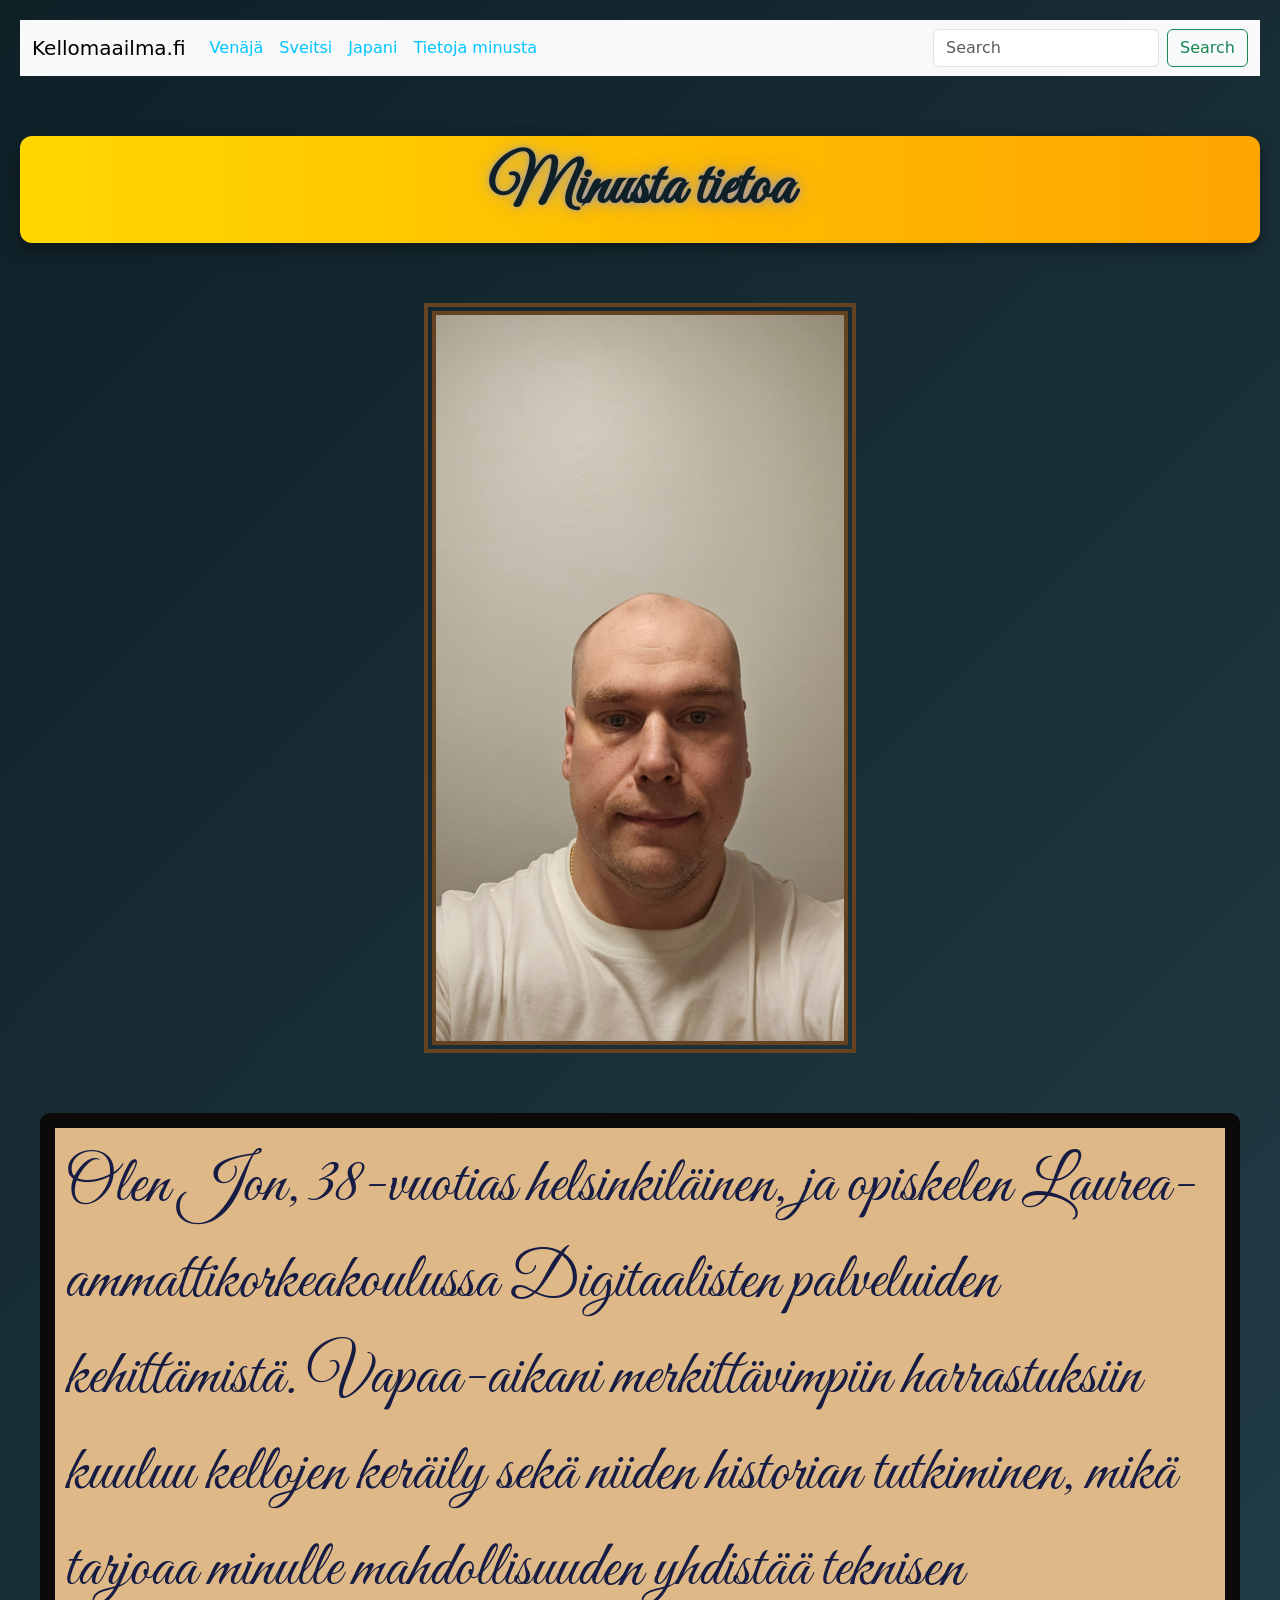
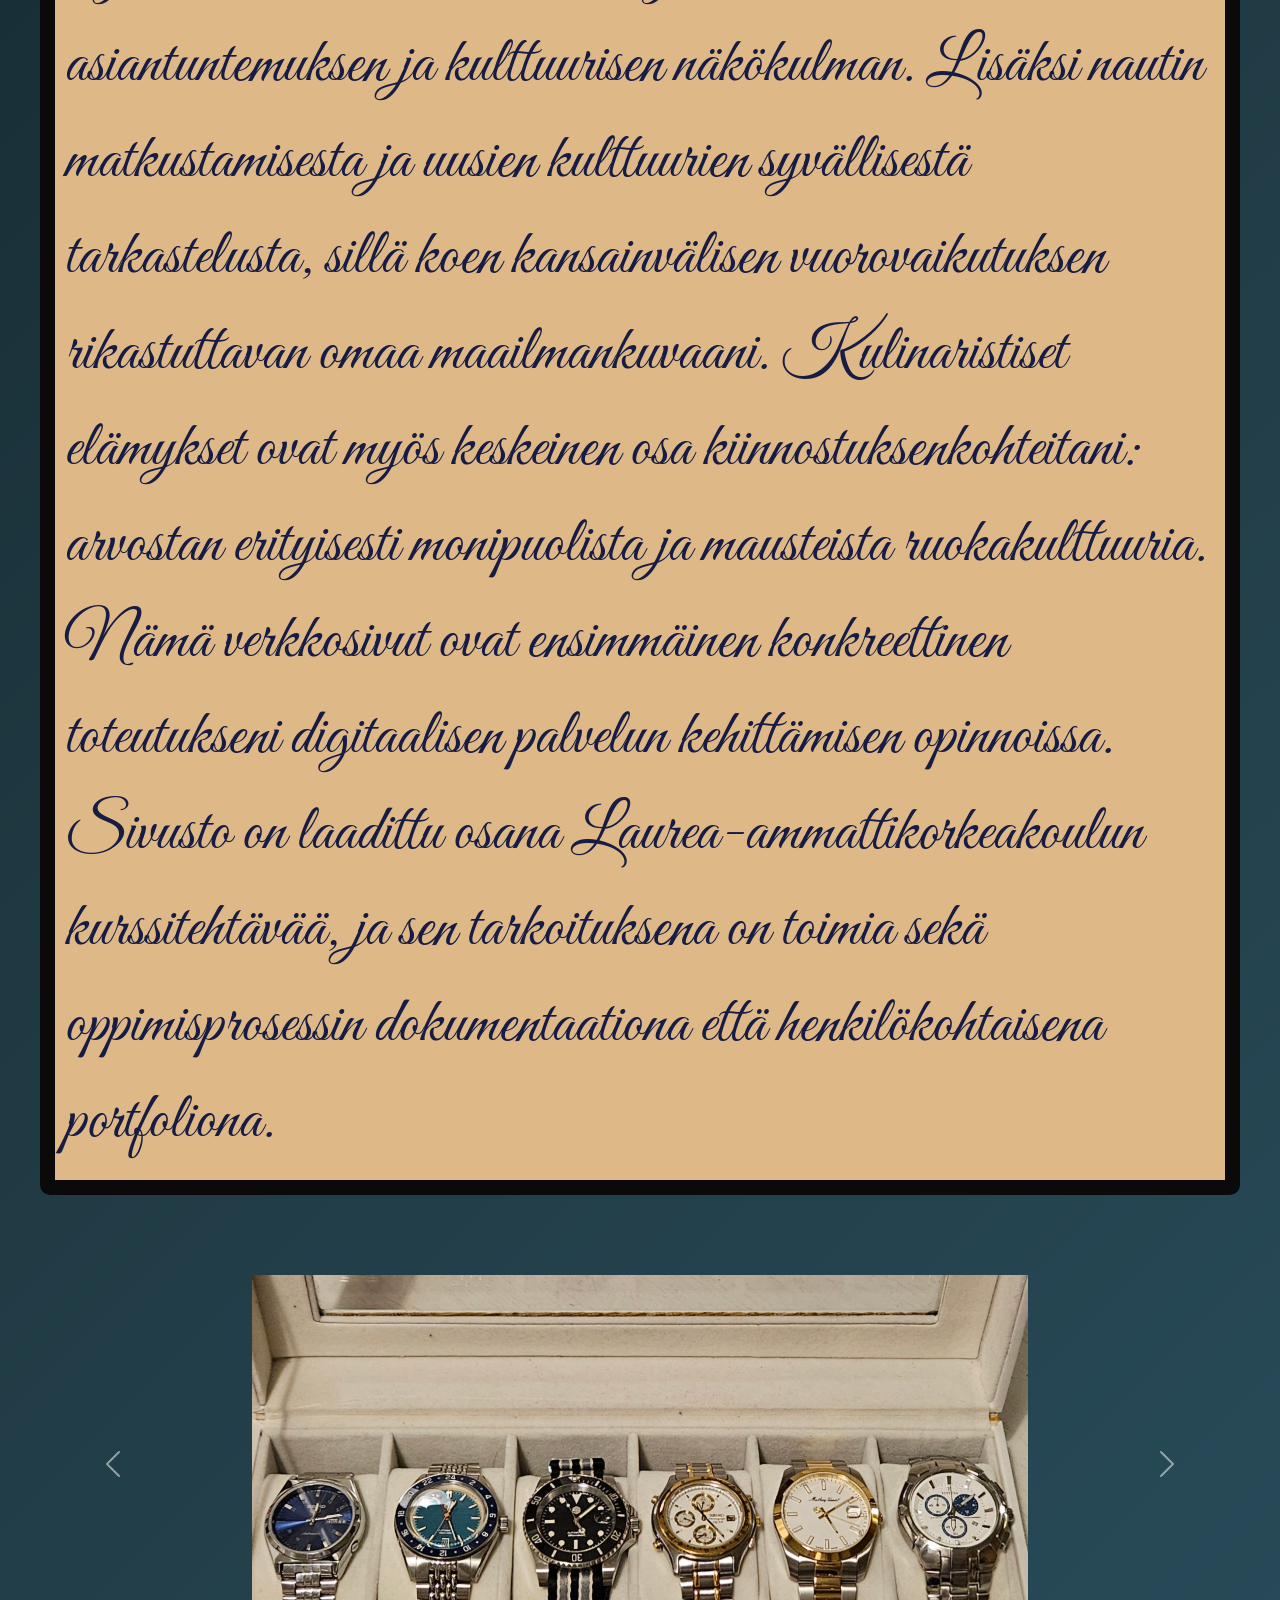
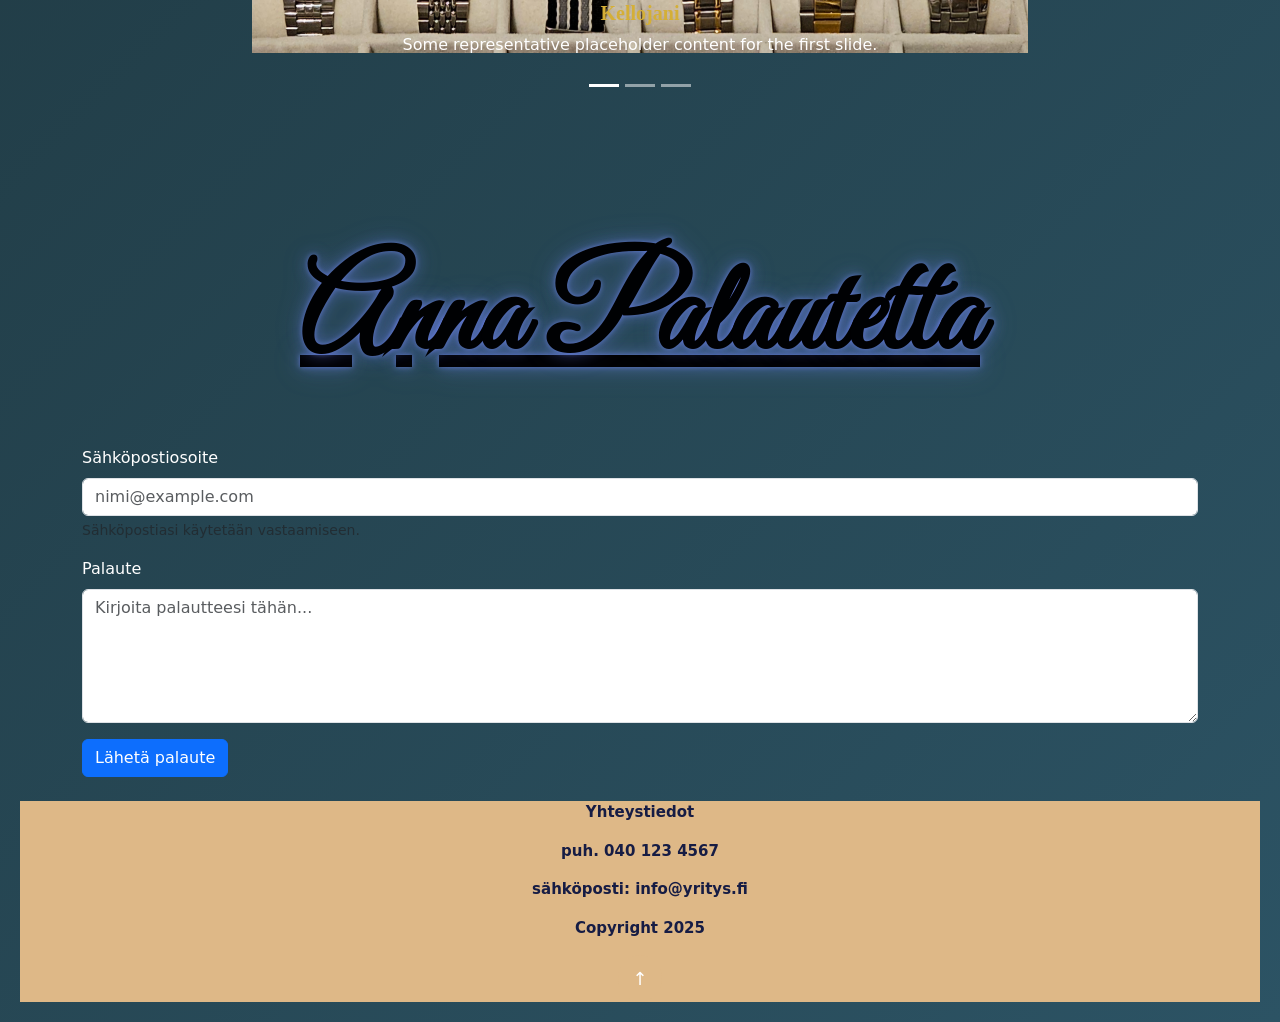
<file: WS07_PROJECT/minusta.html>
<!doctype html>
<html lang="fi">
  <head>
    <meta charset="utf-8">
    <meta name="viewport" content="width=device-width, initial-scale=1">
    <title>Kellomaailma</title>
    <link
      href="https://cdn.jsdelivr.net/npm/bootstrap@5.3.8/dist/css/bootstrap.min.css"
      rel="stylesheet"
      integrity="sha384-sRIl4kxILFvY47J16cr9ZwB07vP4J8+LH7qKQnuqkuIAvNWLzeN8tE5YBujZqJLB"
      crossorigin="anonymous">
    <link href="https://fonts.googleapis.com/css2?family=Great+Vibes&display=swap" rel="stylesheet">

    <link rel="stylesheet" href="styles/styles.css">
  </head>
  <body class="mina3">
   <nav class="navbar navbar-expand-lg bg-body-tertiary">
      <div class="container-fluid">
        <a class="navbar-brand" href="index.html">Kellomaailma.fi</a>
        <button
          class="navbar-toggler"
          type="button"
          data-bs-toggle="collapse"
          data-bs-target="#navbarSupportedContent"
          aria-controls="navbarSupportedContent"
          aria-expanded="false"
          aria-label="Toggle navigation">
          <span class="navbar-toggler-icon"></span>
        </button>
        <div class="collapse navbar-collapse" id="navbarSupportedContent">
          <ul class="navbar-nav me-auto mb-2 mb-lg-0">
            <li class="nav-item">
              <a class="nav-link active" aria-current="page" href="Soviet.html">Venäjä</a>
            </li>
            <li class="nav-item">
              <a class="nav-link active" aria-current="page" href="Sveitsi.html">Sveitsi</a>
            </li>
            <li class="nav-item">
              <a class="nav-link active" aria-current="page" href="Japan.html">Japani</a>
            </li>
            <li class="nav-item">
              <a class="nav-link active" aria-current="page" href="minusta.html">Tietoja minusta</a>
            </li>
            </ul>
          <form class="d-flex" role="search">
            <input
              class="form-control me-2"
              type="search"
              placeholder="Search"
              aria-label="Search">
            <button class="btn btn-outline-success" type="submit">
              Search
            </button>
          </form>
        </div>
      </div>
    </nav>
    <h1 class="otsikko8">Minusta tietoa</h1>

    <script src="https://cdn.jsdelivr.net/npm/bootstrap@5.3.8/dist/js/bootstrap.bundle.min.js"
      integrity="sha384-FKyoEForCGlyvwx9Hj09JcYn3nv7wiPVlz7YYwJrWVcXK/BmnVDxM+D2scQbITxI"
      crossorigin="anonymous"></script>

    <div class="kuva-container1">
      <img class="mina1 img-fluid" src="images/Minä/20251126_202241.jpg" alt="mina kuva"> 
      <span id="hoverText">Hei, Minä olen Jon kiva, kun vierailet sivustollani.</span>
    </div>
<script>
  const img = document.querySelector('.mina1');
  const hoverText = document.getElementById('hoverText');

  img.addEventListener('mousemove', (e) => {
    hoverText.style.display = 'block';
    hoverText.style.left = e.pageX + 10 + 'px';
    hoverText.style.top = e.pageY + 10 + 'px';
  });

  img.addEventListener('mouseleave', () => {
    hoverText.style.display = 'none';
  });
</script>
    <p class="p7">Olen Jon, 38-vuotias helsinkiläinen, ja opiskelen Laurea-ammattikorkeakoulussa Digitaalisten palveluiden kehittämistä. 
  Vapaa-aikani merkittävimpiin harrastuksiin kuuluu kellojen keräily sekä niiden historian tutkiminen, mikä tarjoaa minulle 
  mahdollisuuden yhdistää teknisen asiantuntemuksen ja kulttuurisen näkökulman. Lisäksi nautin matkustamisesta ja uusien 
  kulttuurien syvällisestä tarkastelusta, sillä koen kansainvälisen vuorovaikutuksen rikastuttavan omaa maailmankuvaani. 
  Kulinaristiset elämykset ovat myös keskeinen osa kiinnostuksenkohteitani: arvostan erityisesti monipuolista ja mausteista 
  ruokakulttuuria. Nämä verkkosivut ovat ensimmäinen konkreettinen toteutukseni digitaalisen palvelun kehittämisen opinnoissa. 
  Sivusto on laadittu osana Laurea-ammattikorkeakoulun kurssitehtävää, ja sen tarkoituksena on toimia sekä oppimisprosessin 
  dokumentaationa että henkilökohtaisena portfoliona.
</p>

   <div id="carouselExampleCaptions" class="carousel slide">
  <div class="carousel-indicators">
    <button type="button" data-bs-target="#carouselExampleCaptions" data-bs-slide-to="0" class="active" aria-current="true" aria-label="Slide 1"></button>
    <button type="button" data-bs-target="#carouselExampleCaptions" data-bs-slide-to="1" aria-label="Slide 2"></button>
    <button type="button" data-bs-target="#carouselExampleCaptions" data-bs-slide-to="2" aria-label="Slide 3"></button>
  </div>
  <div class="carousel-inner">
    <div class="carousel-item active">
      <img src="images/muuta/20251124_170815.jpg" class="d-block w-100" alt="...">
      <div class="carousel-caption d-none d-md-block">
        <h5>Kellojani</h5>
        <p>Some representative placeholder content for the first slide.</p>
      </div>
    </div>
    <div class="carousel-item">
      <img src="images/muuta/20251124_170822.jpg" class="d-block w-100" alt="...">
      <div class="carousel-caption d-none d-md-block">
        <h5>Kellolaatikko</h5>
        <p>Some representative placeholder content for the second slide.</p>
      </div>
    </div>
    <div class="carousel-item">
      <img src="images/muuta/20251126_201929.jpg" class="d-block w-100" alt="...">
      <div class="carousel-caption d-none d-md-block">
        <h5>Työkaluja</h5>
        <p>Some representative placeholder content for the third slide.</p>
      </div>
    </div>
  </div>
  <button class="carousel-control-prev" type="button" data-bs-target="#carouselExampleCaptions" data-bs-slide="prev">
    <span class="carousel-control-prev-icon" aria-hidden="true"></span>
    <span class="visually-hidden">Previous</span>
  </button>
  <button class="carousel-control-next" type="button" data-bs-target="#carouselExampleCaptions" data-bs-slide="next">
    <span class="carousel-control-next-icon" aria-hidden="true"></span>
    <span class="visually-hidden">Next</span>
  </button>
</div>

    <h1 class="palaute1">Anna Palautetta</h1>
   <form class="container my-4" id="contactForm" novalidate>
  <div class="mb-3">
    <label for="email" class="form-label">Sähköpostiosoite</label>
    <input
      type="email"
      class="form-control"
      id="email"
      name="email"
      placeholder="nimi@example.com"
      required>
    <div class="form-text">Sähköpostiasi käytetään vastaamiseen.</div>
    <div class="invalid-feedback">Anna kelvollinen sähköpostiosoite.</div>
  </div>

  <div class="mb-3">
    <label for="message" class="form-label">Palaute</label>
    <textarea
      class="form-control"
      id="message"
      name="message"
      rows="5"
      placeholder="Kirjoita palautteesi tähän..."
      required
    ></textarea>
    <div class="invalid-feedback">Kirjoita viesti.</div>
  </div>

  
  <div class="d-none">
    <label for="website">Älä täytä tätä kenttää</label>
    <input type="text" id="website" name="website" tabindex="-1" autocomplete="off">
  </div>

  <button type="submit" class="btn btn-primary">Lähetä palaute</button>
</form>

 <footer>
  <div class="p3">
    <p>Yhteystiedot</p>
    <p>puh. 040 123 4567</p>
    <p>sähköposti: info@yritys.fi</p>
  </div>
  <p class="p3">Copyright 2025</p>
  <a href="#top" class="to-top">↑</a>
</footer>
  



  </body>
</html>
</file>
<file: WS02_CSS/styles/styles.css>
h1 {
  color: blue;
  font-family: Arial, sans-serif;
  font-size: 3em;
}

p {
  color: rgba(0, 255, 255, 0.69);
  font-size: 42px;
}

body {
  background-color: rgb(255, 255, 255);
}

div {
  padding: 20px;
  margin: 10px;
}

img {
  width: 450px;
  height: 330px;
}

table {
  width: 35%;
  border-collapse: collapse;
  margin: 0 auto;
}

th, td {
  border: 5px solid #4956ce;
  padding: 15px;
  text-align: center;
  vertical-align: middle;
}

th {
  background-color: #207cfc;
}

form {
  display: flex;
  flex-direction: column;
  gap: 3px;
}

label {
  font-weight: bold;
}

input[type="text"],
input[type="email"] {
  padding: 15px;
  border: 3px solid #ddd;
  border-radius: 15px;
}

input[type="submit"] {
  background-color: #4CAF50;
  color: white;
  padding: 10px;
  border: none;
  border-radius: 4px;
  cursor: pointer;
}

input[type="submit"]:hover {
  background-color: #45a049;
}
</file>
<file: WS03_CSS_ADVANCED/styles/styles.css>
h1 {
  color: rgb(255, 0, 221);
  font-family: Arial, sans-serif;
  font-size: 80px;
}

p {
  color: rgba(0, 255, 255, 0.69);
  font-size: 42px;
}

body {
  background-color: rgb(102, 5, 86);
}

div {
  padding: 20px;
  margin: 10px;
}

img {
  width: 450px;
  height: 330px;
}

table {
  width: 35%;
  border-collapse: collapse;
  margin: 0 auto;
}

th,
td {
  border: 5px solid #4956ce;
  padding: 15px;
  text-align: center;
  vertical-align: middle;
}

th {
  background-color: #207cfc;
}

form {
  display: flex;
  flex-direction: column;
  gap: 3px;
}

label {
  font-weight: bold;
}

input[type="text"],
input[type="email"] {
  padding: 15px;
  border: 3px solid #ddd;
  border-radius: 15px;
}

input[type="submit"] {
  background-color: #4caf50;
  color: white;
  padding: 10px;
  border: none;
  border-radius: 4px;
  cursor: pointer;
}

input[type="submit"]:hover {
  background-color: #45a049;
}

.transition-button {
  background-color: lightblue;
  padding: 10px 20px;
  border: none;
  cursor: pointer;
  transition: background-color 0.3s ease;
}

.transition-button:hover {
  background-color: lightcoral;
}

.animation-box {
  width: 50px;
  height: 50px;
  background-color: lightgreen;
  position: relative;
  animation: move 2s infinite alternate;
}

@keyframes move {
  from {
    left: 0;
  }
  to {
    left: 100px;
  }
}

.pseudo-list li:nth-child(odd) {
  background-color: lightgray;
}

.pseudo-list li:nth-child(even) {
  background-color: white;
}

.filter-image {
  filter: grayscale(100%);
  transition: filter 0.3s ease;
}

.filter-image:hover {
  filter: grayscale(0%);
}

.quote {
  position: relative;
  padding-left: 20px;
  font-style: italic;
}

.quote::before {
  content: "“";
  font-size: 40px;
  position: absolute;
  left: 0;
  top: 0;
  color: black;
}
</file>
<file: WS04_PAGE_LAYOUT/styles/styles.css>
h1 {
  color: rgb(255, 0, 221);
  font-family: Arial, sans-serif;
  font-size: 80px;
}

p {
  color: rgba(0, 255, 255, 0.69);
  font-size: 42px;
}

body {
  background-color: rgb(102, 5, 86);
}

div {
  padding: 20px;
  margin: 10px;
}

img {
  width: 450px;
  height: 330px;
}

table {
  width: 35%;
  border-collapse: collapse;
  margin: 0 auto;
}

th,
td {
  border: 5px solid #4956ce;
  padding: 15px;
  text-align: center;
  vertical-align: middle;
}

th {
  background-color: #207cfc;
}

form {
  display: flex;
  flex-direction: column;
  gap: 3px;
}

label {
  font-weight: bold;
}

input[type="text"],
input[type="email"] {
  padding: 15px;
  border: 3px solid #ddd;
  border-radius: 15px;
}

input[type="submit"] {
  background-color: #4caf50;
  color: white;
  padding: 10px;
  border: none;
  border-radius: 4px;
  cursor: pointer;
}

input[type="submit"]:hover {
  background-color: #45a049;
}

.transition-button {
  background-color: lightblue;
  padding: 10px 20px;
  border: none;
  cursor: pointer;
  transition: background-color 0.3s ease;
}

.transition-button:hover {
  background-color: lightcoral;
}

.animation-box {
  width: 50px;
  height: 50px;
  background-color: lightgreen;
  position: relative;
  animation: move 2s infinite alternate;
}

@keyframes move {
  from {
    left: 0;
  }
  to {
    left: 100px;
  }
}

.pseudo-list li:nth-child(odd) {
  background-color: lightgray;
}

.pseudo-list li:nth-child(even) {
  background-color: white;
}

.filter-image {
  filter: grayscale(100%);
  transition: filter 0.3s ease;
}

.filter-image:hover {
  filter: grayscale(0%);
}

.quote {
  position: relative;
  padding-left: 20px;
  font-style: italic;
}

.quote::before {
  content: "“";
  font-size: 40px;
  position: absolute;
  left: 0;
  top: 0;
  color: black;
}

.flex-container {
  display: flex;
  justify-content: space-around;
  align-items: center;
}

.box {
  background-color: lightblue;
  padding: 20px;
  text-align: center;
}

.grid-container {
  display: grid;
  grid-template-columns: repeat(3, 1fr);
  grid-gap: 10px;
}

.grid-item {
  background-color: lightgreen;
  padding: 20px;
  text-align: center;
}

.responsive-box {
  padding: 20px;
  text-align: center;
}

@media (max-width: 600px) {
  .responsive-box {
    background-color: lightcoral;
  }
}

@media (min-width: 601px) {
  .responsive-box {
    background-color: lightseagreen;
  }
}
</file>
<file: WS05_RESPONSIVE_DESING/styles/styles.css>
h1 {
  color: rgb(255, 0, 221);
  font-family: Arial, sans-serif;
  font-size: 80px;
}

p {
  color: rgba(0, 255, 255, 0.69);
  font-size: 42px;
}

body {
  background-color: rgb(102, 5, 86);
}

div {
  padding: 20px;
  margin: 10px;
}

img {
  width: 450px;
  height: 330px;
}

table {
  width: 35%;
  border-collapse: collapse;
  margin: 0 auto;
}

th,
td {
  border: 5px solid #4956ce;
  padding: 15px;
  text-align: center;
  vertical-align: middle;
}

th {
  background-color: #207cfc;
}

form {
  display: flex;
  flex-direction: column;
  gap: 3px;
}

label {
  font-weight: bold;
}

input[type="text"],
input[type="email"] {
  padding: 15px;
  border: 3px solid #ddd;
  border-radius: 15px;
}

input[type="submit"] {
  background-color: #4caf50;
  color: white;
  padding: 10px;
  border: none;
  border-radius: 4px;
  cursor: pointer;
}

input[type="submit"]:hover {
  background-color: #45a049;
}

.transition-button {
  background-color: lightblue;
  padding: 10px 20px;
  border: none;
  cursor: pointer;
  transition: background-color 0.3s ease;
}

.transition-button:hover {
  background-color: lightcoral;
}

.animation-box {
  width: 50px;
  height: 50px;
  background-color: lightgreen;
  position: relative;
  animation: move 2s infinite alternate;
}

@keyframes move {
  from {
    left: 0;
  }
  to {
    left: 100px;
  }
}

.pseudo-list li:nth-child(odd) {
  background-color: lightgray;
}

.pseudo-list li:nth-child(even) {
  background-color: white;
}

.filter-image {
  filter: grayscale(100%);
  transition: filter 0.3s ease;
}

.filter-image:hover {
  filter: grayscale(0%);
}

.quote {
  position: relative;
  padding-left: 20px;
  font-style: italic;
}

.quote::before {
  content: "“";
  font-size: 40px;
  position: absolute;
  left: 0;
  top: 0;
  color: black;
}

.flex-container {
  display: flex;
  justify-content: space-around;
  align-items: center;
}

.box {
  background-color: lightblue;
  padding: 20px;
  text-align: center;
}

.grid-container {
  display: grid;
  grid-template-columns: repeat(3, 1fr);
  grid-gap: 10px;
}

.grid-item {
  background-color: lightgreen;
  padding: 20px;
  text-align: center;
}

.responsive-box {
  padding: 20px;
  text-align: center;
}

@media (max-width: 600px) {
  .responsive-box {
    background-color: lightcoral;
  }
}

@media (min-width: 601px) {
  .responsive-box {
    background-color: lightseagreen;
  }
}

.responsive-container {
      display: flex;
      flex-wrap: wrap;
    }
    
    .column {
      flex: 1;
      padding: 10px;
    }
    
    @media (max-width: 600px) {
      .column {
        flex: 100%;
      }
    }

    .responsive-image {
      max-width: 100%;
      height: auto;
    }

    .media-query-box {
      padding: 20px;
      text-align: center;
    }
    
    @media (max-width: 600px) {
      .media-query-box {
        background-color: lightcoral;
      }
    }
    
    @media (min-width: 601px) {
      .media-query-box {
        background-color: lightblue;
      }
    }

    .responsive-nav .nav-list {
      display: flex;
      list-style: none;
    }
    
    @media (max-width: 600px) {
      .responsive-nav .nav-list {
        display: none;
      }
    
      .responsive-nav .menu-toggle {
        display: block;
      }
    }
</file>
<file: WS07_PROJECT/styles/styles.css>
body {
  background-color: #3b2f2f;
  background-size: 200% 200%;
  animation: shine 8s ease infinite;
  color: #111;
  padding: 20px;
  border-radius: 12px;
  background: radial-gradient(
    circle at top,
    #1c223f 0%,
    #12162b 45%,
    #0b0e1c 100%
  );
}

@keyframes shine {
  0% {
    background-position: 0% 50%;
  }
  50% {
    background-position: 100% 50%;
  }
  100% {
    background-position: 0% 50%;
  }
}

h1 {
  color: #d4af37;
  font-weight: bolder;
  font-family: "Asset", serif;
  margin: 60px auto 10px;
  text-align: center;
  font-size: 5vw;
  text-shadow: 0 0 5px rgba(120, 140, 255, 0.6),
    0 0 15px rgba(120, 140, 255, 0.4), 0 0 30px rgba(120, 140, 255, 0.2);
  animation: glow 3s ease-in-out infinite alternate;
}

@keyframes glow {
  from {
    text-shadow: 0 0 5px rgba(120, 140, 255, 0.4),
      0 0 15px rgba(120, 140, 255, 0.2);
  }
  to {
    text-shadow: 0 0 15px rgba(120, 140, 255, 0.8),
      0 0 40px rgba(120, 140, 255, 0.6);
  }
}

.p2 {
  color: white;
  font-size: 20px;
  background-color: rgb(222, 184, 135);
  width: 100%;
  padding: 50px;
  margin: auto;
  margin-bottom: 20px;
  margin-top: 20px;
  font-family: "Great Vibes", cursive;
  border: 15px solid #8c6b1f;
  border-radius: 12px;
  box-shadow: 0 0 15px rgba(222, 184, 135, 0.6);
  transition: transform 0.4s ease, box-shadow 0.4s ease;
}

footer {
  background-color: rgb(222, 184, 135);
  margin-top: 24px;
  text-align: center;
}

img {
  display: block;
  margin: 0 auto;
}

.img2 {
  display: block;
  width: 65%;
  height: auto;
  margin: 0 auto;
  border: 15px solid #8c6b1f;
  border-radius: 25px;
  padding: 0px;
  margin-top: 100px;
  margin-bottom: 50px;
}

.img3 {
  display: block;
  margin: 0 auto;
  padding: 10px;
  margin-bottom: 20px;
  max-width: 100%;
  height: auto;
  border: 15px solid #8c6b1f;
  border-radius: 25px;
}

.p3 {
  color: rgb(22, 28, 68);
  font-size: 15px;
  font-weight: bold;
}

body {
  background-color: rgb(222, 184, 135);
}

body.Soviet {
  background-color: black;
  background: linear-gradient(-45deg, #000000, #000000, #111111, #000000);
  background-size: 400% 400%;
  animation: gradientBG 15s ease infinite;
}

@keyframes gradientBG {
  0% {
    background-position: 0% 50%;
  }
  50% {
    background-position: 100% 50%;
  }
  100% {
    background-position: 0% 50%;
  }
}

h1.otsikko1 {
  color: red;
  font-weight: bolder;
  font-family: "Great Vibes", cursive;
  margin-bottom: 10px;
  text-align: center;
  margin-top: 30px;
  margin-bottom: 30px;
  max-width: 100%;
  height: auto;
  font-size: 10vw;
}

.tahti {
  display: block;
  margin: 0 auto;
  padding: 10px;
  margin-bottom: 80px;
  width: 50%;
  height: auto;
}

.sivusta {
  color: red;
  font-weight: bolder;
  border: 11px solid rgb(189, 188, 188);
  border-radius: 25px;
  margin-bottom: 90px;
  text-align: center;
  max-width: 100%;
  height: auto;
  font-size: 2vw;
}

.p5 {
  color: red;
  background-color: rgb(11, 8, 3);
  border: 11px solid rgb(189, 188, 188);
  border-radius: 25px;
  padding: 50px;
  margin: auto;
  margin-bottom: 100px;
  margin-top: 20px;
  max-width: 100%;
  height: auto;
  font-size: 2vw;
}

.vostok {
  color: red;
  font-weight: bolder;
  font-family: "Great Vibes", cursive;
  text-decoration: underline;
  margin-bottom: 100px;
  margin-top: 100px;
  max-width: 100%;
  height: auto;
  font-size: 7vw;
}

.avaruus1 {
  margin-top: 30px;
  margin-bottom: 30px;
  display: block;
  width: 50%;
  height: auto;
}

.card-img-top {
  width: 100%;
  height: 400px;
  object-fit: cover;
}

.p6 {
  color: red;
  font-size: 2vw;
  background-color: rgb(11, 8, 3);
  max-width: 100%;
  border: 11px solid rgb(189, 188, 188);
  border-radius: 25px;
  padding: 50px;
  margin: auto;
  margin-bottom: 100px;
  margin-top: 100px;
}

.mina {
  width: 100%;
  height: auto;
}

body.mina3 {
  background: linear-gradient(135deg, #0f2027, #203a43, #2c5364);
  color: #ffffff;
}

.mina1 {
  max-width: 100%;
  max-height: 750px;
  height: auto;
  margin-bottom: 60px;
  margin-top: 60px;
  transition: filter 1.5s ease;
  filter: none;
  border: 12px double #654321;
  border-radius: 0;
  box-shadow: inset 0 0 10px rgba(0, 0, 0, 0.4);
}

.mina1:hover {
  filter: sepia(100%);
}

.japan2 {
  font-family: "Asset", serif;
  font-weight: bold;
  text-align: center;
  margin: 1rem auto;
  font-size: clamp(1.5rem, 6vw, 3.5rem);
  max-width: 50%;
  white-space: normal;
  word-break: break-word;
  overflow-wrap: break-word;
}

.asset-regular {
  font-family: "Asset", serif;
  font-weight: 400;
  font-style: normal;
}

#hoverText {
  position: absolute;
  background: rgba(0, 0, 0, 0.7);
  color: #fff;
  padding: 5px 10px;
  border-radius: 4px;
  display: none;
  pointer-events: none;
}

.carousel-item img {
  width: 10cm;
  height: 10cm;
  object-fit: contain;
  margin-bottom: 60px;
  margin-top: 60px;
}

.otsikko8 {
  background: linear-gradient(90deg, #ffd700, #ffa500);
  color: #0f2027;
  padding: 15px 25px;
  border-radius: 12px;
  text-align: center;
  box-shadow: 0 6px 16px rgba(0, 0, 0, 0.4);
  font-weight: bolder;
  font-family: "Great Vibes", cursive;
  max-width: 100%;
  height: auto;
  font-size: 5vw;
}

.navbar .nav-link {
  color: #ffffff !important;
}

.navbar .nav-link:hover {
  color: #ffd700 !important;
}

.navbar .nav-link.active {
  color: #00c6ff !important;
}

.japan1 {
  background-color: #87b40a;
  color: #00008b;
}

.seiko1 {
  display: block;
  margin: 0 auto;
  border: 6px solid rgb(2, 0, 0);
  border-radius: 25px;
  padding: 10px;
  margin-bottom: 20px;
  max-width: 30%;
  height: auto;
}

.palaute1 {
  color: rgb(0, 1, 3);
  font-weight: bolder;
  font-family: "Great Vibes", cursive;
  margin-bottom: 50px;
  margin-top: 130px;
  text-align: center;
  text-decoration: underline;
  max-width: 100%;
  height: auto;
  font-size: 10vw;
}

.sivusto2 {
  color: rgb(82, 3, 74);
  font-weight: lighter;
  font-family: "Great Vibes", cursive;
  margin-bottom: 10px;
  margin-top: 50px;
  text-align: center;
  text-decoration: underline;
  max-width: 100%;
  height: auto;
  font-size: 5vw;
}

.p7 {
  color: rgb(22, 28, 68);
  background-color: rgb(222, 184, 135);
  border: 15px solid rgb(11, 9, 9);
  border-radius: 10px;
  padding: 10px;
  margin: auto;
  margin-bottom: 20px;
  margin-top: 20px;
  font-family: "Great Vibes", cursive;
  width: 100%;
  height: auto;
  font-size: 5vw;
  max-width: 1200px;
}

.os1 {
  font-family: "Asset", serif;
  font-weight: bolder;
  font-size: 5vw;
  text-align: center;
  margin: 60px auto 10px;
  color: #d4af37;
  background: none;
  text-shadow: none;
}

.vintage-frame {
  display: inline-block;
  padding: 8px;
  border-radius: 16px;
  background: linear-gradient(135deg, #f5e6b3, #d4af37, #c49a2a, #f5e6b3);
  box-shadow: inset 0 0 18px rgba(0, 0, 0, 0.45), 0 12px 30px rgba(0, 0, 0, 0.6);
}

h1.os1.mt-4 {
  margin-top: 200px;
  color: #d4af37;
  font-size: 6vw;

  text-decoration: underline;
}

#kolmas-kortti {
  margin-top: 20px;
}

.jp3 {
  color: #d4af37;
  font-size: 20px;
  text-align: center;
  background-color: rgb(11, 8, 3);
  max-width: 100%;
  border: 11px solid rgb(189, 188, 188);
  border-radius: 25px;
  padding: 50px;
  margin: auto;
  margin-bottom: 100px;
  margin-top: 100px;
}

.kello-kuvaus {
  color: #f2ecd9;
  font-size: 0.95rem;
  line-height: 1.4;
  margin-top: 0.3rem;
  font-family: "Lora", serif;
}

h5 {
  color: #d4af37;
  font-family: "Asset", serif;
  font-weight: bolder;
}

body.japan1 .row {
  margin-left: 0;
  margin-right: 0;
}

@media (max-width: 767px) {
  body.japan1 .col-md-6,
  body.japan1 .col-lg-4 {
    flex: 0 0 100%;
    max-width: 100%;
    padding-left: 10px;
    padding-right: 10px;
  }

  body.japan1 .kello-kuvaus {
    padding: 10px;
    font-size: 0.95rem;
    line-height: 1.5;
  }

  body.japan1 h1.japan2 {
    font-size: clamp(2rem, 6vw, 3rem);
  }

  body.japan1 .os1.mt-4 {
    margin-top: 100px;
    font-size: 7vw;
  }
}

body.japan1 .vintage-frame img {
  max-width: 100%;
  height: auto;
  display: block;
  margin-left: auto;
  margin-right: auto;
}

body.japan1 .vintage-frame {
  max-width: 100%;
  box-sizing: border-box;
}

.to-top {
  display: inline-block;
  background: rgb(222, 184, 135);
  color: white;
  padding: 10px 14px;
  border-radius: 50%;
  text-decoration: none;
  font-size: 18px;
  transition: all 0.3s ease;
}

.to-top:hover {
  background: #b8860b;
  transform: scale(1.2);
}
</file>
